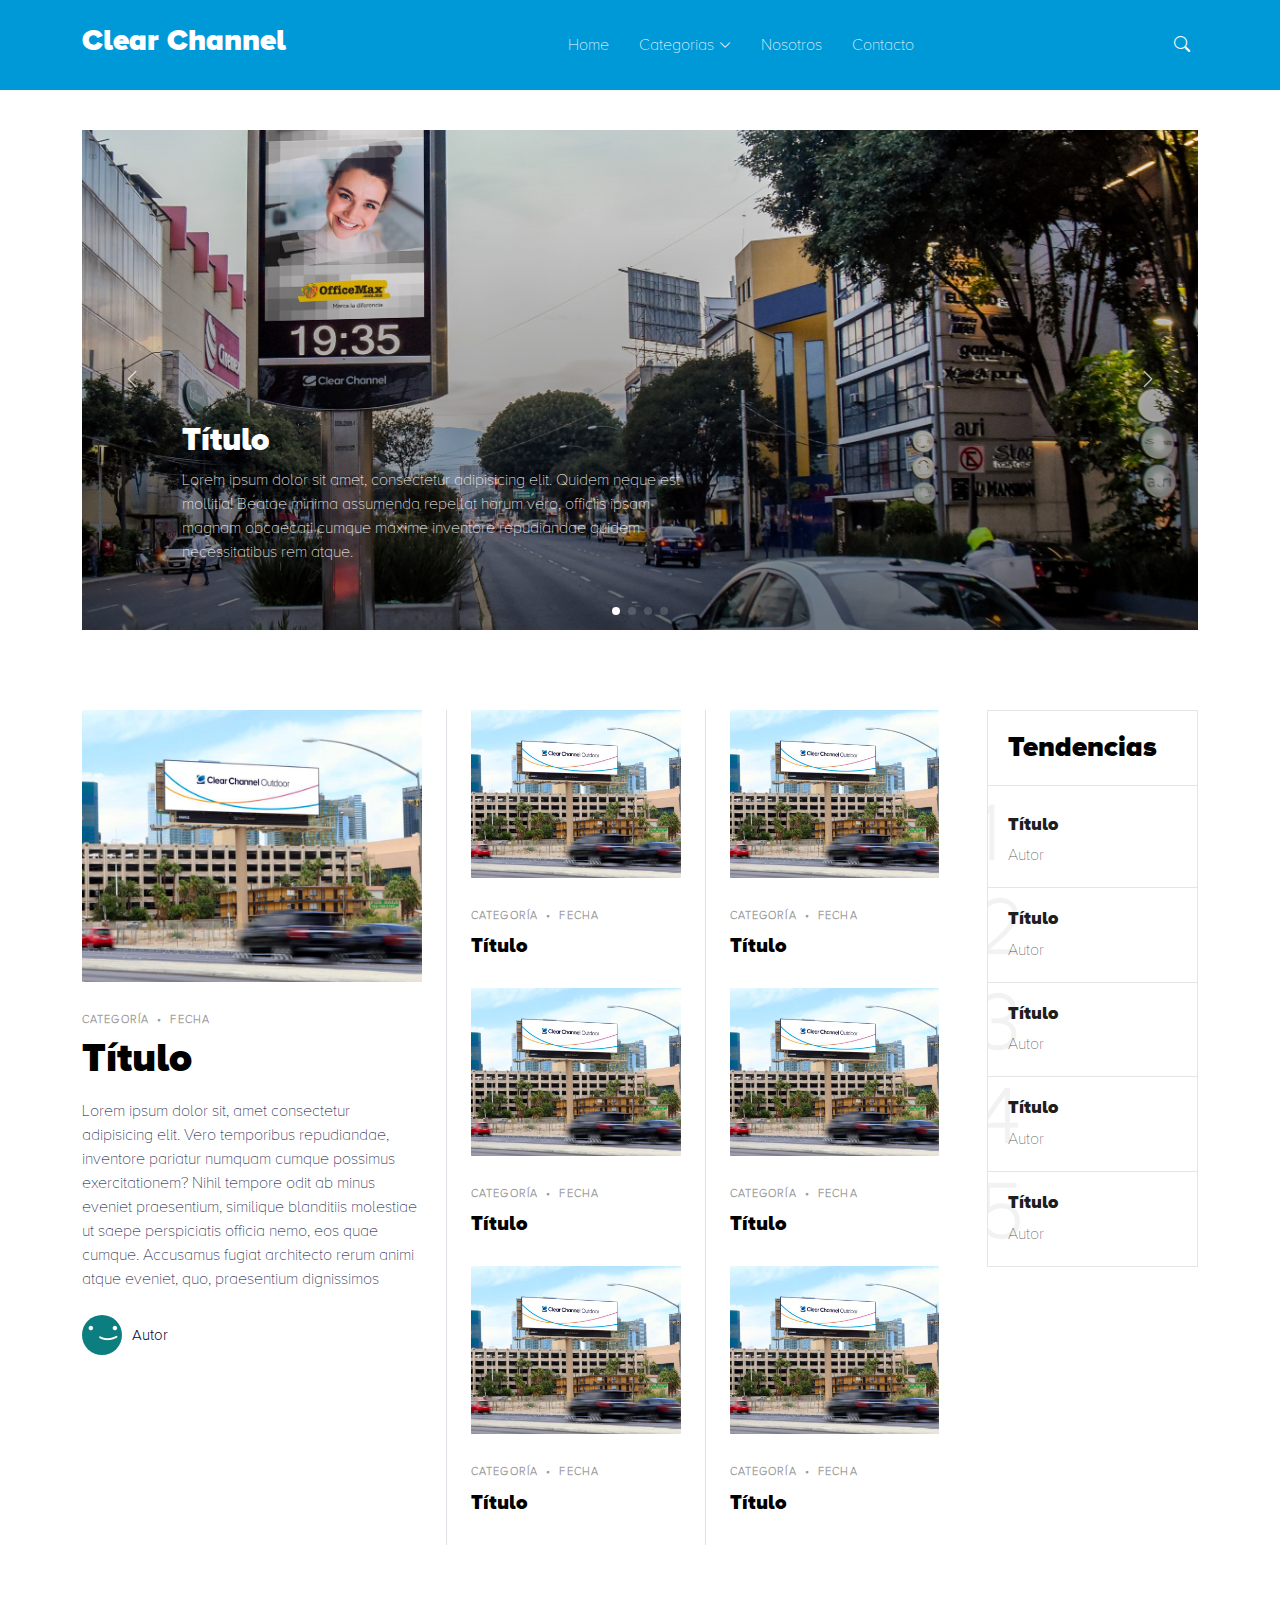
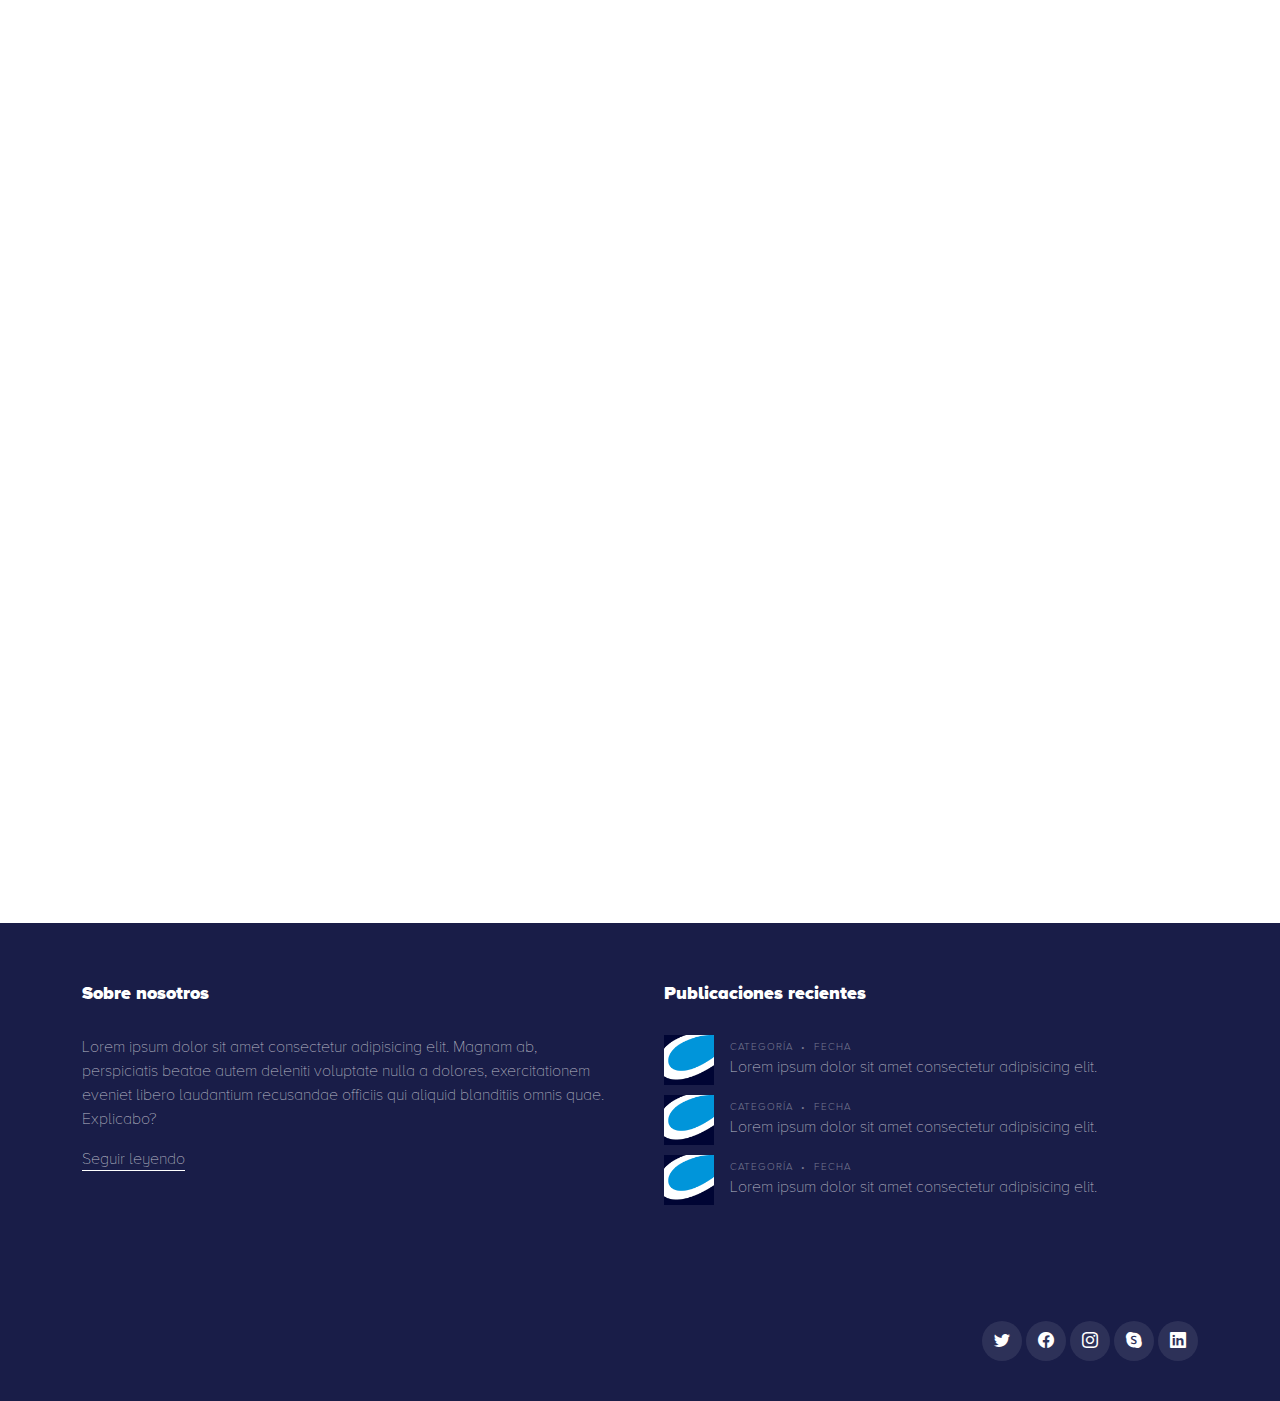
<file: index.html>
<!DOCTYPE html>
<html lang="en">

<head>
  <meta charset="utf-8">
  <meta content="width=device-width, initial-scale=1.0" name="viewport">
  <title>Blog Template</title>
  <meta content="" name="description">
  <meta content="" name="keywords">

  <!-- Google Fonts -->
  <link rel="preconnect" href="https://fonts.googleapis.com">
  <link rel="preconnect" href="https://fonts.gstatic.com" crossorigin>
  <link href="https://fonts.googleapis.com/css2?family=EB+Garamond:wght@400;500&family=Inter:wght@400;500&family=Playfair+Display:ital,wght@0,400;0,700;1,400;1,700&display=swap" rel="stylesheet">

  <!-- Vendor CSS Files -->
  <link href="assets/vendor/bootstrap/css/bootstrap.min.css" rel="stylesheet">
  <link href="assets/vendor/bootstrap-icons/bootstrap-icons.css" rel="stylesheet">
  <link href="assets/vendor/swiper/swiper-bundle.min.css" rel="stylesheet">
  <link href="assets/vendor/glightbox/css/glightbox.min.css" rel="stylesheet">
  <link href="assets/vendor/aos/aos.css" rel="stylesheet">

  <!-- Template Main CSS Files -->
  <link href="assets/css/variables.css" rel="stylesheet">
  <link href="assets/css/main.css" rel="stylesheet">
</head>

<body>
  <!-- ======= Header ======= -->
  <header id="header" class="header d-flex align-items-center fixed-top">
    <div class="container-fluid container-xl d-flex align-items-center justify-content-between">
      <a href="index.html" class="logo d-flex align-items-center">
        <!-- <img src="assets/img/logo.png" alt=""> -->
        <h1>Clear Channel</h1>
      </a>

      <nav id="navbar" class="navbar">
        <ul>
          <li><a href="index.html">Home</a></li>
          <li class="dropdown"><a href="categoria.html"><span>Categorias</span> <i class="bi bi-chevron-down dropdown-indicator"></i></a>
            <ul>
              <li><a href="busqueda.html">Todas las categorías</a></li>
              <li><a href="#">Negocios</a></li>
              <li><a href="#">Cultura</a></li>
              <li><a href="#">Deportes</a></li>
              <li><a href="#">Comida</a></li>
              <li><a href="#">Celebridades</a></li>
              <li><a href="#">Viajes</a></li>
            </ul>
          </li>
          <li><a href="nosotros.html">Nosotros</a></li>
          <li><a href="contacto.html">Contacto</a></li>
        </ul>
      </nav>

      <div class="position-relative">
        <a href="#" class="mx-2 js-search-open"><span class="bi-search iconos"></span></a>
        <i class="bi bi-list mobile-nav-toggle"></i>

        <div class="search-form-wrap js-search-form-wrap">
          <form action="busqueda.html" class="search-form">
            <span class="icon bi-search iconos"></span>
            <input type="text" placeholder="Search" class="form-control">
            <button class="btn js-search-close"><span class="bi-x"></span></button>
          </form>
        </div>
      </div>
    </div>
  </header>
  <!-- End Header -->

  <main id="main">
    <!-- ======= Hero Slider Section ======= -->
    <section id="hero-slider" class="hero-slider">
      <div class="container-md" data-aos="fade-in">
        <div class="row">
          <div class="col-12">
            <div class="swiper sliderFeaturedPosts">
              <div class="swiper-wrapper">
                <div class="swiper-slide">
                  <a href="post.html" class="img-bg d-flex align-items-end" style="background-image: url('assets/img/post-landscape-1.jpg');">
                    <div class="img-bg-inner">
                      <h2>Título</h2>
                      <p>Lorem ipsum dolor sit amet, consectetur adipisicing elit. Quidem neque est mollitia! Beatae minima assumenda repellat harum vero, officiis ipsam magnam obcaecati cumque maxime inventore repudiandae quidem necessitatibus rem atque.</p>
                    </div>
                  </a>
                </div>
                <div class="swiper-slide">
                  <a href="post.html" class="img-bg d-flex align-items-end" style="background-image: url('assets/img/post-landscape-2.jpg');">
                    <div class="img-bg-inner">
                      <h2>Título</h2>
                      <p>Lorem ipsum dolor sit amet, consectetur adipisicing elit. Quidem neque est mollitia! Beatae minima assumenda repellat harum vero, officiis ipsam magnam obcaecati cumque maxime inventore repudiandae quidem necessitatibus rem atque.</p>
                    </div>
                  </a>
                </div>
                <div class="swiper-slide">
                  <a href="post.html" class="img-bg d-flex align-items-end" style="background-image: url('assets/img/post-landscape-3.jpg');">
                    <div class="img-bg-inner">
                      <h2>Título</h2>
                      <p>Lorem ipsum dolor sit amet, consectetur adipisicing elit. Quidem neque est mollitia! Beatae minima assumenda repellat harum vero, officiis ipsam magnam obcaecati cumque maxime inventore repudiandae quidem necessitatibus rem atque.</p>
                    </div>
                  </a>
                </div>
                <div class="swiper-slide">
                  <a href="post.html" class="img-bg d-flex align-items-end" style="background-image: url('assets/img/post-landscape-4.jpg');">
                    <div class="img-bg-inner">
                      <h2>Título</h2>
                      <p>Lorem ipsum dolor sit amet, consectetur adipisicing elit. Quidem neque est mollitia! Beatae minima assumenda repellat harum vero, officiis ipsam magnam obcaecati cumque maxime inventore repudiandae quidem necessitatibus rem atque.</p>
                    </div>
                  </a>
                </div>
              </div>
              <div class="custom-swiper-button-next">
                <span class="bi-chevron-right"></span>
              </div>
              <div class="custom-swiper-button-prev">
                <span class="bi-chevron-left"></span>
              </div>
              <div class="swiper-pagination"></div>
            </div>
          </div>
        </div>
      </div>
    </section>
    <!-- End Hero Slider Section -->

    <!-- ======= Post Grid Section ======= -->
    <section id="posts" class="posts">
      <div class="container" data-aos="fade-up">
        <div class="row g-5">
          <div class="col-lg-4">
            <div class="post-entry-1 lg">
              <a href="post.html"><img src="assets/img/post-landscape-5.jpg" alt="" class="img-fluid"></a>
              <div class="post-meta"><span class="date">Categoría</span> <span class="mx-1">&bullet;</span> <span>Fecha</span></div>
              <h2><a href="post.html">Título</a></h2>
              <p class="mb-4 d-block">Lorem ipsum dolor sit, amet consectetur adipisicing elit. Vero temporibus repudiandae, inventore pariatur numquam cumque possimus exercitationem? Nihil tempore odit ab minus eveniet praesentium, similique blanditiis molestiae ut saepe perspiciatis officia nemo, eos quae cumque. Accusamus fugiat architecto rerum animi atque eveniet, quo, praesentium dignissimos</p>

              <div class="d-flex align-items-center author">
                <div class="photo"><img src="assets/img/avatar.png" alt="" class="img-fluid"></div>
                <div class="name">
                  <h3 class="m-0 p-0">Autor</h3>
                </div>
              </div>
            </div>
          </div>

          <div class="col-lg-8">
            <div class="row g-5">
              <div class="col-lg-4 border-start custom-border">
                <div class="post-entry-1">
                  <a href="post.html"><img src="assets/img/post-landscape-5.jpg" alt="" class="img-fluid"></a>
                  <div class="post-meta"><span class="date">Categoría</span> <span class="mx-1">&bullet;</span> <span>Fecha</span></div>
                  <h2><a href="post.html">Título</a></h2>
                </div>
                <div class="post-entry-1">
                  <a href="post.html"><img src="assets/img/post-landscape-5.jpg" alt="" class="img-fluid"></a>
                  <div class="post-meta"><span class="date">Categoría</span> <span class="mx-1">&bullet;</span> <span>Fecha</span></div>
                  <h2><a href="post.html">Título</a></h2>
                </div>
                <div class="post-entry-1">
                  <a href="post.html"><img src="assets/img/post-landscape-5.jpg" alt="" class="img-fluid"></a>
                  <div class="post-meta"><span class="date">Categoría</span> <span class="mx-1">&bullet;</span> <span>Fecha</span></div>
                  <h2><a href="post.html">Título</a></h2>
                </div>
              </div>
              <div class="col-lg-4 border-start custom-border">
                <div class="post-entry-1">
                  <a href="post.html"><img src="assets/img/post-landscape-5.jpg" alt="" class="img-fluid"></a>
                  <div class="post-meta"><span class="date">Categoría</span> <span class="mx-1">&bullet;</span> <span>Fecha</span></div>
                  <h2><a href="post.html">Título</a></h2>
                </div>
                <div class="post-entry-1">
                  <a href="post.html"><img src="assets/img/post-landscape-5.jpg" alt="" class="img-fluid"></a>
                  <div class="post-meta"><span class="date">Categoría</span> <span class="mx-1">&bullet;</span> <span>Fecha</span></div>
                  <h2><a href="post.html">Título</a></h2>
                </div>
                <div class="post-entry-1">
                  <a href="post.html"><img src="assets/img/post-landscape-5.jpg" alt="" class="img-fluid"></a>
                  <div class="post-meta"><span class="date">Categoría</span> <span class="mx-1">&bullet;</span> <span>Fecha</span></div>
                  <h2><a href="post.html">Título</a></h2>
                </div>
              </div>

              <!-- Trending Section -->
              <div class="col-lg-4">
                <div class="trending">
                  <h3>Tendencias</h3>
                  <ul class="trending-post">
                    <li>
                      <a href="post.html">
                        <span class="number">1</span>
                        <h3>Título</h3>
                        <span class="author">Autor</span>
                      </a>
                    </li>
                    <li>
                      <a href="post.html">
                        <span class="number">2</span>
                        <h3>Título</h3>
                        <span class="author">Autor</span>
                      </a>
                    </li>
                    <li>
                      <a href="post.html">
                        <span class="number">3</span>
                        <h3>Título</h3>
                        <span class="author">Autor</span>
                      </a>
                    </li>
                    <li>
                      <a href="post.html">
                        <span class="number">4</span>
                        <h3>Título</h3>
                        <span class="author">Autor</span>
                      </a>
                    </li>
                    <li>
                      <a href="post.html">
                        <span class="number">5</span>
                        <h3>Título</h3>
                        <span class="author">Autor</span>
                      </a>
                    </li>
                  </ul>
                </div>
              </div>
              <!-- End Trending Section -->
            </div>
          </div>
        </div>
        <br>
        <!-- End .row -->
      </div>
    </section>
    <section id="posts" class="posts">
      <div class="container" data-aos="fade-up">
        <div class="row g-5">
          <div class="col-lg-8">
            <div class="row g-5">
              <div class="col-lg-4 border-start custom-border">
                <div class="post-entry-1">
                  <a href="post.html"><img src="assets/img/post-landscape-5.jpg" alt="" class="img-fluid"></a>
                  <div class="post-meta"><span class="date">Categoría</span> <span class="mx-1">&bullet;</span> <span>Fecha</span></div>
                  <h2><a href="post.html">Título</a></h2>
                </div>
                <div class="post-entry-1">
                  <a href="post.html"><img src="assets/img/post-landscape-5.jpg" alt="" class="img-fluid"></a>
                  <div class="post-meta"><span class="date">Categoría</span> <span class="mx-1">&bullet;</span> <span>Fecha</span></div>
                  <h2><a href="post.html">Título</a></h2>
                </div>
                <div class="post-entry-1">
                  <a href="post.html"><img src="assets/img/post-landscape-5.jpg" alt="" class="img-fluid"></a>
                  <div class="post-meta"><span class="date">Categoría</span> <span class="mx-1">&bullet;</span> <span>Fecha</span></div>
                  <h2><a href="post.html">Título</a></h2>
                </div>
              </div>
              <div class="col-lg-4 border-start custom-border">
                <div class="post-entry-1">
                  <a href="post.html"><img src="assets/img/post-landscape-5.jpg" alt="" class="img-fluid"></a>
                  <div class="post-meta"><span class="date">Categoría</span> <span class="mx-1">&bullet;</span> <span>Fecha</span></div>
                  <h2><a href="post.html">Título</a></h2>
                </div>
                <div class="post-entry-1">
                  <a href="post.html"><img src="assets/img/post-landscape-5.jpg" alt="" class="img-fluid"></a>
                  <div class="post-meta"><span class="date">Categoría</span> <span class="mx-1">&bullet;</span> <span>Fecha</span></div>
                  <h2><a href="post.html">Título</a></h2>
                </div>
                <div class="post-entry-1">
                  <a href="post.html"><img src="assets/img/post-landscape-5.jpg" alt="" class="img-fluid"></a>
                  <div class="post-meta"><span class="date">Categoría</span> <span class="mx-1">&bullet;</span> <span>Fecha</span></div>
                  <h2><a href="post.html">Título</a></h2>
                </div>
              </div>
              <div class="col-lg-4 border-start custom-border">
                <div class="post-entry-1">
                  <a href="post.html"><img src="assets/img/post-landscape-5.jpg" alt="" class="img-fluid"></a>
                  <div class="post-meta"><span class="date">Categoría</span> <span class="mx-1">&bullet;</span> <span>Fecha</span></div>
                  <h2><a href="post.html">Título</a></h2>
                </div>
                <div class="post-entry-1">
                  <a href="post.html"><img src="assets/img/post-landscape-5.jpg" alt="" class="img-fluid"></a>
                  <div class="post-meta"><span class="date">Categoría</span> <span class="mx-1">&bullet;</span> <span>Fecha</span></div>
                  <h2><a href="post.html">Título</a></h2>
                </div>
                <div class="post-entry-1">
                  <a href="post.html"><img src="assets/img/post-landscape-5.jpg" alt="" class="img-fluid"></a>
                  <div class="post-meta"><span class="date">Categoría</span> <span class="mx-1">&bullet;</span> <span>Fecha</span></div>
                  <h2><a href="post.html">Título</a></h2>
                </div>
              </div>
            </div>
          </div>

          <div class="col-lg-4">
            <div class="post-entry-1 lg">
              <a href="post.html"><img src="assets/img/post-landscape-5.jpg" alt="" class="img-fluid"></a>
              <div class="post-meta"><span class="date">Categoría</span> <span class="mx-1">&bullet;</span> <span>Fecha</span></div>
              <h2><a href="post.html">Título</a></h2>
              <p class="mb-4 d-block">Lorem ipsum dolor sit, amet consectetur adipisicing elit. Vero temporibus repudiandae, inventore pariatur numquam cumque possimus exercitationem? Nihil tempore odit ab minus eveniet praesentium, similique blanditiis molestiae ut saepe perspiciatis officia nemo, eos quae cumque. Accusamus fugiat architecto rerum animi atque eveniet, quo, praesentium dignissimos</p>

              <div class="d-flex align-items-center author">
                <div class="photo"><img src="assets/img/avatar.png" alt="" class="img-fluid"></div>
                <div class="name">
                  <h3 class="m-0 p-0">Autor</h3>
                </div>
              </div>
            </div>
          </div>
        </div>
        <!-- End .row -->
      </div>
    </section>
    <!-- End Post Grid Section -->
  </main>
  <!-- End #main -->

  <!-- ======= Footer ======= -->
  <footer id="footer" class="footer">
    <div class="footer-content">
      <div class="container">
        <div class="row g-5">
          <div class="col-lg-6">
            <h3 class="footer-heading">Sobre nosotros</h3>
            <p>Lorem ipsum dolor sit amet consectetur adipisicing elit. Magnam ab, perspiciatis beatae autem deleniti voluptate nulla a dolores, exercitationem eveniet libero laudantium recusandae officiis qui aliquid blanditiis omnis quae. Explicabo?</p>
            <p><a href="nosotros.html" class="footer-link-more">Seguir leyendo</a></p>
          </div>
          
          <div class="col-lg-6">
            <h3 class="footer-heading">Publicaciones recientes</h3>
            <ul class="footer-links footer-blog-entry list-unstyled">
              <li>
                <a href="post.html" class="d-flex align-items-center">
                  <img src="assets/img/logo.png" alt="" class="img-fluid me-3">
                  <div>
                    <div class="post-meta d-block"><span class="date">Categoría</span> <span class="mx-1">&bullet;</span> <span>Fecha</span></div>
                    <span>Lorem ipsum dolor sit amet consectetur adipisicing elit.</span>
                  </div>
                </a>
              </li>
              <li>
                <a href="post.html" class="d-flex align-items-center">
                  <img src="assets/img/logo.png" alt="" class="img-fluid me-3">
                  <div>
                    <div class="post-meta d-block"><span class="date">Categoría</span> <span class="mx-1">&bullet;</span> <span>Fecha</span></div>
                    <span>Lorem ipsum dolor sit amet consectetur adipisicing elit.</span>
                  </div>
                </a>
              </li>
              <li>
                <a href="post.html" class="d-flex align-items-center">
                  <img src="assets/img/logo.png" alt="" class="img-fluid me-3">
                  <div>
                    <div class="post-meta d-block"><span class="date">Categoría</span> <span class="mx-1">&bullet;</span> <span>Fecha</span></div>
                    <span>Lorem ipsum dolor sit amet consectetur adipisicing elit.</span>
                  </div>
                </a>
              </li>
            </ul>
          </div>
        </div>
      </div>
    </div>

    <div class="footer-legal">
      <div class="container">
          <div class="col-md-12">
            <div class="social-links mb-3 mb-lg-0 text-center text-md-end">
              <a href="#" class="twitter"><i class="bi bi-twitter"></i></a>
              <a href="#" class="facebook"><i class="bi bi-facebook"></i></a>
              <a href="#" class="instagram"><i class="bi bi-instagram"></i></a>
              <a href="#" class="google-plus"><i class="bi bi-skype"></i></a>
              <a href="#" class="linkedin"><i class="bi bi-linkedin"></i></a>
            </div>
          </div>
        </div>
      </div>
  </footer>

  <a href="#" class="scroll-top d-flex align-items-center justify-content-center"><i class="bi bi-arrow-up-short"></i></a>

  <!-- Vendor JS Files -->
  <script src="assets/vendor/bootstrap/js/bootstrap.bundle.min.js"></script>
  <script src="assets/vendor/swiper/swiper-bundle.min.js"></script>
  <script src="assets/vendor/glightbox/js/glightbox.min.js"></script>
  <script src="assets/vendor/aos/aos.js"></script>
  <script src="assets/vendor/php-email-form/validate.js"></script>

  <!-- Template Main JS File -->
  <script src="assets/js/main.js"></script>

</body>

</html>
</file>
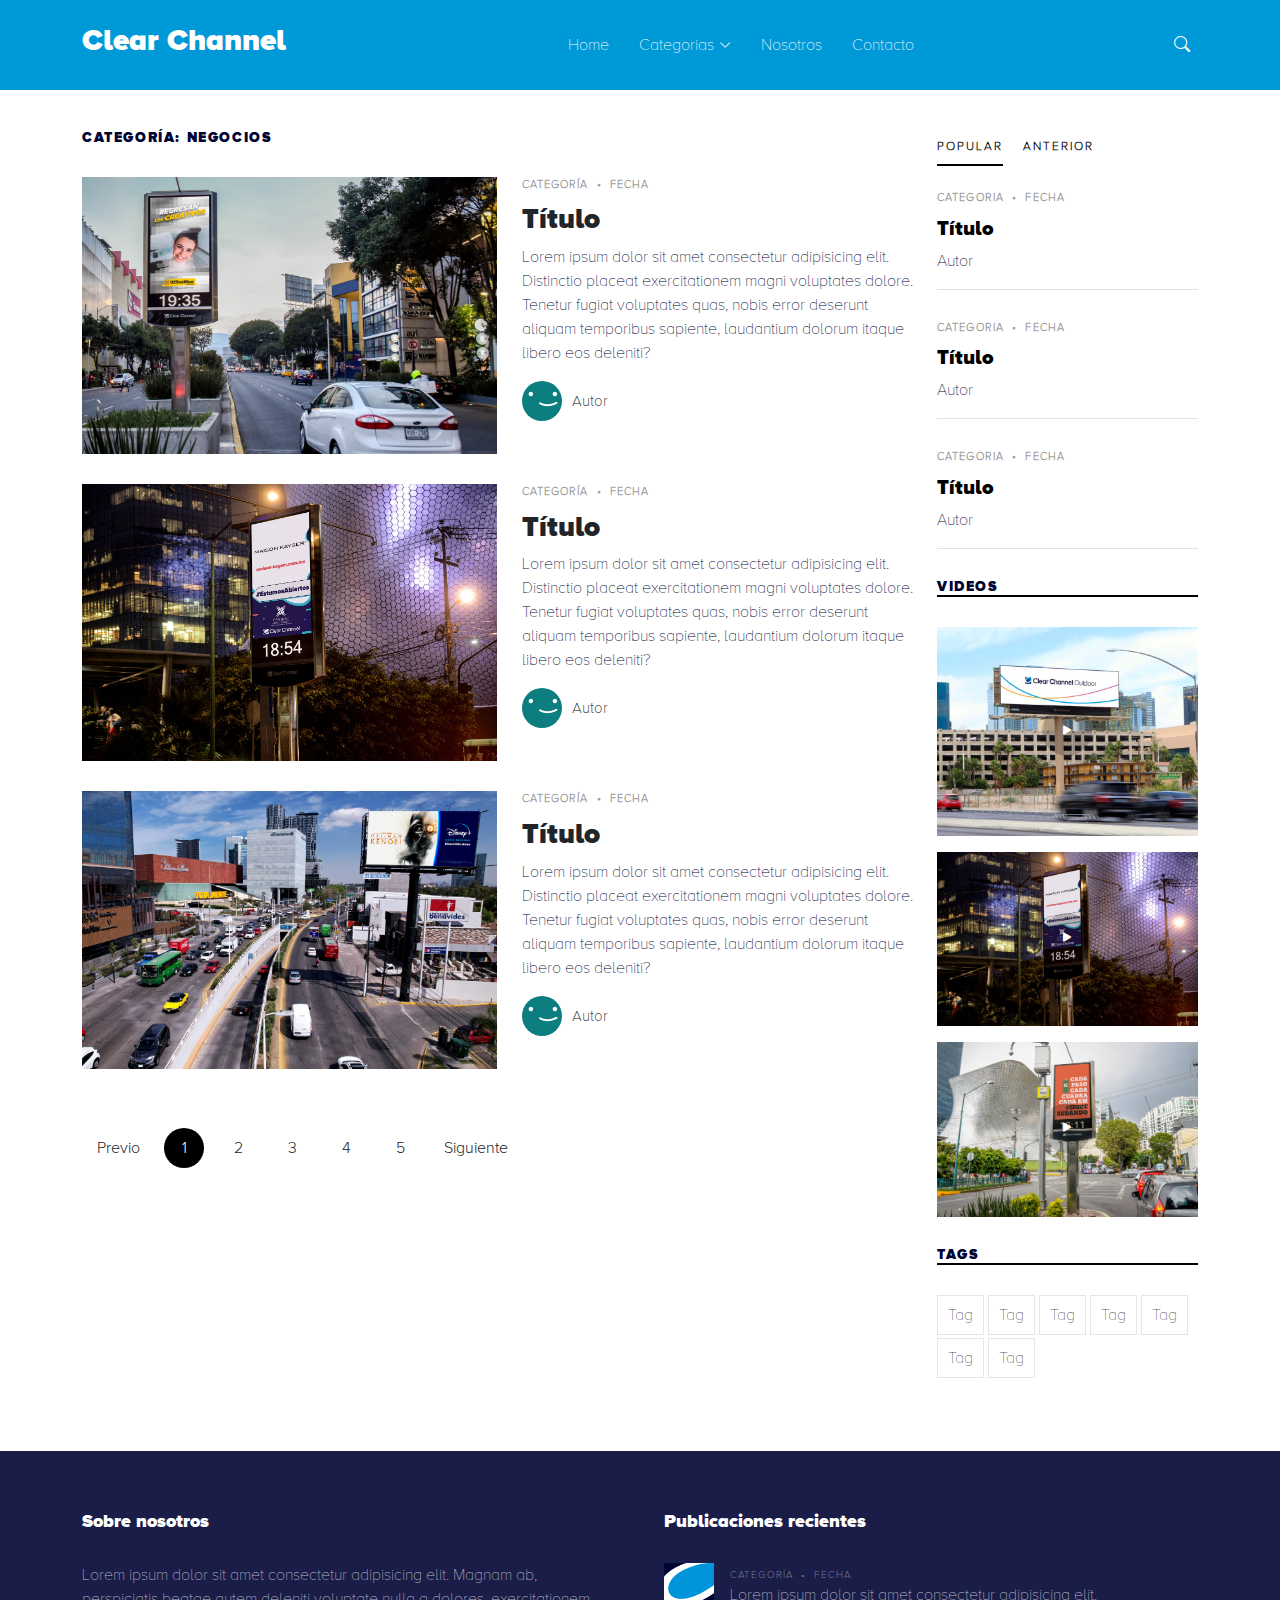
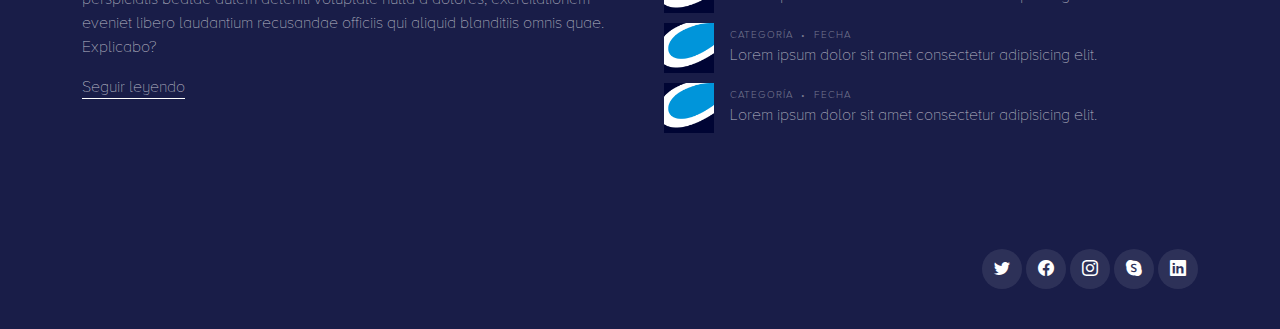
<file: categoria.html>
<!DOCTYPE html>
<html lang="en">

<head>
  <meta charset="utf-8">
  <meta content="width=device-width, initial-scale=1.0" name="viewport">
  <title>Blog Template</title>
  <meta content="" name="description">
  <meta content="" name="keywords">

  <!-- Google Fonts -->
  <link rel="preconnect" href="https://fonts.googleapis.com">
  <link rel="preconnect" href="https://fonts.gstatic.com" crossorigin>
  <link href="https://fonts.googleapis.com/css2?family=EB+Garamond:wght@400;500&family=Inter:wght@400;500&family=Playfair+Display:ital,wght@0,400;0,700;1,400;1,700&display=swap" rel="stylesheet">

  <!-- Vendor CSS Files -->
  <link href="assets/vendor/bootstrap/css/bootstrap.min.css" rel="stylesheet">
  <link href="assets/vendor/bootstrap-icons/bootstrap-icons.css" rel="stylesheet">
  <link href="assets/vendor/swiper/swiper-bundle.min.css" rel="stylesheet">
  <link href="assets/vendor/glightbox/css/glightbox.min.css" rel="stylesheet">
  <link href="assets/vendor/aos/aos.css" rel="stylesheet">

  <!-- Template Main CSS Files -->
  <link href="assets/css/variables.css" rel="stylesheet">
  <link href="assets/css/main.css" rel="stylesheet">
</head>

<body>
  <!-- ======= Header ======= -->
  <header id="header" class="header d-flex align-items-center fixed-top">
    <div class="container-fluid container-xl d-flex align-items-center justify-content-between">
      <a href="index.html" class="logo d-flex align-items-center">
        <!-- <img src="assets/img/logo.png" alt=""> -->
        <h1>Clear Channel</h1>
      </a>

      <nav id="navbar" class="navbar">
        <ul>
          <li><a href="index.html">Home</a></li>
          <li class="dropdown"><a href="categoria.html"><span>Categorias</span> <i class="bi bi-chevron-down dropdown-indicator"></i></a>
            <ul>
              <li><a href="busqueda.html">Todas las categorías</a></li>
              <li><a href="#">Negocios</a></li>
              <li><a href="#">Cultura</a></li>
              <li><a href="#">Deportes</a></li>
              <li><a href="#">Comida</a></li>
              <li><a href="#">Celebridades</a></li>
              <li><a href="#">Viajes</a></li>
            </ul>
          </li>
          <li><a href="nosotros.html">Nosotros</a></li>
          <li><a href="contacto.html">Contacto</a></li>
        </ul>
      </nav>

      <div class="position-relative">
        <a href="#" class="mx-2 js-search-open"><span class="bi-search iconos"></span></a>
        <i class="bi bi-list mobile-nav-toggle"></i>

        <div class="search-form-wrap js-search-form-wrap">
          <form action="busqueda.html" class="search-form">
            <span class="icon bi-search iconos"></span>
            <input type="text" placeholder="Search" class="form-control">
            <button class="btn js-search-close"><span class="bi-x"></span></button>
          </form>
        </div>
      </div>
    </div>
  </header>
  <!-- End Header -->

  <main id="main">
    <section>
      <div class="container">
        <div class="row">

          <div class="col-md-9" data-aos="fade-up">
            <h3 class="category-title">Categoría: Negocios</h3>

            <div class="d-md-flex post-entry-2 half">
              <a href="post.html" class="me-4 thumbnail">
                <img src="assets/img/post-landscape-1.jpg" alt="" class="img-fluid">
              </a>
              <div>
                <div class="post-meta"><span class="date">Categoría</span> <span class="mx-1">&bullet;</span> <span>Fecha</span></div>
                <h3><a href="post.html">Título</a></h3>
                <p>Lorem ipsum dolor sit amet consectetur adipisicing elit. Distinctio placeat exercitationem magni voluptates dolore. Tenetur fugiat voluptates quas, nobis error deserunt aliquam temporibus sapiente, laudantium dolorum itaque libero eos deleniti?</p>
                <div class="d-flex align-items-center author">
                  <div class="photo"><img src="assets/img/avatar.png" alt="" class="img-fluid"></div>
                  <div class="name">
                    <h3 class="m-0 p-0">Autor</h3>
                  </div>
                </div>
              </div>
            </div>

            <div class="d-md-flex post-entry-2 half">
              <a href="post.html" class="me-4 thumbnail">
                <img src="assets/img/post-landscape-2.jpg" alt="" class="img-fluid">
              </a>
              <div>
                <div class="post-meta"><span class="date">Categoría</span> <span class="mx-1">&bullet;</span> <span>Fecha</span></div>
                <h3><a href="post.html">Título</a></h3>
                <p>Lorem ipsum dolor sit amet consectetur adipisicing elit. Distinctio placeat exercitationem magni voluptates dolore. Tenetur fugiat voluptates quas, nobis error deserunt aliquam temporibus sapiente, laudantium dolorum itaque libero eos deleniti?</p>
                <div class="d-flex align-items-center author">
                  <div class="photo"><img src="assets/img/avatar.png" alt="" class="img-fluid"></div>
                  <div class="name">
                    <h3 class="m-0 p-0">Autor</h3>
                  </div>
                </div>
              </div>
            </div>

            <div class="d-md-flex post-entry-2 half">
              <a href="post.html" class="me-4 thumbnail">
                <img src="assets/img/post-landscape-3.jpg" alt="" class="img-fluid">
              </a>
              <div>
                <div class="post-meta"><span class="date">Categoría</span> <span class="mx-1">&bullet;</span> <span>Fecha</span></div>
                <h3><a href="post.html">Título</a></h3>
                <p>Lorem ipsum dolor sit amet consectetur adipisicing elit. Distinctio placeat exercitationem magni voluptates dolore. Tenetur fugiat voluptates quas, nobis error deserunt aliquam temporibus sapiente, laudantium dolorum itaque libero eos deleniti?</p>
                <div class="d-flex align-items-center author">
                  <div class="photo"><img src="assets/img/avatar.png" alt="" class="img-fluid"></div>
                  <div class="name">
                    <h3 class="m-0 p-0">Autor</h3>
                  </div>
                </div>
              </div>
            </div>

            <div class="text-start py-4">
              <div class="custom-pagination">
                <a href="#" class="prev"> Previo </a>
                <a href="#" class="active">1</a>
                <a href="#">2</a>
                <a href="#">3</a>
                <a href="#">4</a>
                <a href="#">5</a>
                <a href="#" class="next"> Siguiente</a>
              </div>
            </div>
          </div>

          <div class="col-md-3">
            <!-- ======= Sidebar ======= -->
            <div class="aside-block">
              <ul class="nav nav-pills custom-tab-nav mb-4" id="pills-tab" role="tablist">
                <li class="nav-item" role="presentation">
                  <button class="nav-link active" id="pills-popular-tab" data-bs-toggle="pill" data-bs-target="#pills-popular" type="button" role="tab" aria-controls="pills-popular" aria-selected="true">Popular</button>
                </li>
                <li class="nav-item" role="presentation">
                  <button class="nav-link" id="pills-latest-tab" data-bs-toggle="pill" data-bs-target="#pills-latest" type="button" role="tab" aria-controls="pills-latest" aria-selected="false">Anterior</button>
                </li>
              </ul>

              <div class="tab-content" id="pills-tabContent">

                <!-- Popular -->
                <div class="tab-pane fade show active" id="pills-popular" role="tabpanel" aria-labelledby="pills-popular-tab">
                  <div class="post-entry-1 border-bottom">
                    <div class="post-meta"><span class="date">Categoria</span> <span class="mx-1">&bullet;</span> <span>Fecha</span></div>
                    <h2 class="mb-2"><a href="#">Título</a></h2>
                    <span class="author mb-3 d-block">Autor</span>
                  </div>
                  <div class="post-entry-1 border-bottom">
                    <div class="post-meta"><span class="date">Categoria</span> <span class="mx-1">&bullet;</span> <span>Fecha</span></div>
                    <h2 class="mb-2"><a href="#">Título</a></h2>
                    <span class="author mb-3 d-block">Autor</span>
                  </div>
                  <div class="post-entry-1 border-bottom">
                    <div class="post-meta"><span class="date">Categoria</span> <span class="mx-1">&bullet;</span> <span>Fecha</span></div>
                    <h2 class="mb-2"><a href="#">Título</a></h2>
                    <span class="author mb-3 d-block">Autor</span>
                  </div>
                </div>
                <!-- End Popular -->

                <!-- Latest -->
                <div class="tab-pane fade" id="pills-latest" role="tabpanel" aria-labelledby="pills-latest-tab">
                  <div class="post-entry-1 border-bottom">
                    <div class="post-meta"><span class="date">Categoria</span> <span class="mx-1">&bullet;</span> <span>Fecha</span></div>
                    <h2 class="mb-2"><a href="#">Título</a></h2>
                    <span class="author mb-3 d-block">Autor</span>
                  </div>
                  <div class="post-entry-1 border-bottom">
                    <div class="post-meta"><span class="date">Categoria</span> <span class="mx-1">&bullet;</span> <span>Fecha</span></div>
                    <h2 class="mb-2"><a href="#">Título</a></h2>
                    <span class="author mb-3 d-block">Autor</span>
                  </div>
                  <div class="post-entry-1 border-bottom">
                    <div class="post-meta"><span class="date">Categoria</span> <span class="mx-1">&bullet;</span> <span>Fecha</span></div>
                    <h2 class="mb-2"><a href="#">Título</a></h2>
                    <span class="author mb-3 d-block">Autor</span>
                  </div>
                </div>
                <!-- End Latest -->

              </div>
            </div>

            <!-- Video -->
            <div class="aside-block">
              <h3 class="aside-title">Videos</h3>
              <div class="video-post mb-3">
                <a href="https://www.youtube.com/watch?v=_klepaS6OeA" class="glightbox link-video">
                  <span class="bi-play-fill"></span>
                  <img src="assets/img/post-landscape-5.jpg" alt="" class="img-fluid">
                </a>
              </div>
              <div class="video-post mb-3">
                <a href="https://www.youtube.com/watch?v=_klepaS6OeA" class="glightbox link-video">
                  <span class="bi-play-fill"></span>
                  <img src="assets/img/post-landscape-2.jpg" alt="" class="img-fluid">
                </a>
              </div>
              <div class="video-post mb-3">
                <a href="https://www.youtube.com/watch?v=_klepaS6OeA" class="glightbox link-video">
                  <span class="bi-play-fill"></span>
                  <img src="assets/img/post-landscape-4.jpg" alt="" class="img-fluid">
                </a>
              </div>
            </div>
            <!-- End Video -->

            <!-- Tags -->
            <div class="aside-block">
              <h3 class="aside-title">Tags</h3>
              <ul class="aside-tags list-unstyled">
                <li><a href="#">Tag</a></li>
                <li><a href="#">Tag</a></li>
                <li><a href="#">Tag</a></li>
                <li><a href="#">Tag</a></li>
                <li><a href="#">Tag</a></li>
                <li><a href="#">Tag</a></li>
                <li><a href="#">Tag</a></li>
              </ul>
            </div>
            <!-- End Tags -->
          </div>
        </div>
      </div>
    </section>
  </main><!-- End #main -->

  <footer id="footer" class="footer">
    <div class="footer-content">
      <div class="container">
        <div class="row g-5">
          <div class="col-lg-6">
            <h3 class="footer-heading">Sobre nosotros</h3>
            <p>Lorem ipsum dolor sit amet consectetur adipisicing elit. Magnam ab, perspiciatis beatae autem deleniti voluptate nulla a dolores, exercitationem eveniet libero laudantium recusandae officiis qui aliquid blanditiis omnis quae. Explicabo?</p>
            <p><a href="nosotros.html" class="footer-link-more">Seguir leyendo</a></p>
          </div>
          
          <div class="col-lg-6">
            <h3 class="footer-heading">Publicaciones recientes</h3>
            <ul class="footer-links footer-blog-entry list-unstyled">
              <li>
                <a href="post.html" class="d-flex align-items-center">
                  <img src="assets/img/logo.png" alt="" class="img-fluid me-3">
                  <div>
                    <div class="post-meta d-block"><span class="date">Categoría</span> <span class="mx-1">&bullet;</span> <span>Fecha</span></div>
                    <span>Lorem ipsum dolor sit amet consectetur adipisicing elit.</span>
                  </div>
                </a>
              </li>
              <li>
                <a href="post.html" class="d-flex align-items-center">
                  <img src="assets/img/logo.png" alt="" class="img-fluid me-3">
                  <div>
                    <div class="post-meta d-block"><span class="date">Categoría</span> <span class="mx-1">&bullet;</span> <span>Fecha</span></div>
                    <span>Lorem ipsum dolor sit amet consectetur adipisicing elit.</span>
                  </div>
                </a>
              </li>
              <li>
                <a href="post.html" class="d-flex align-items-center">
                  <img src="assets/img/logo.png" alt="" class="img-fluid me-3">
                  <div>
                    <div class="post-meta d-block"><span class="date">Categoría</span> <span class="mx-1">&bullet;</span> <span>Fecha</span></div>
                    <span>Lorem ipsum dolor sit amet consectetur adipisicing elit.</span>
                  </div>
                </a>
              </li>
            </ul>
          </div>
        </div>
      </div>
    </div>

    <div class="footer-legal">
      <div class="container">
          <div class="col-md-12">
            <div class="social-links mb-3 mb-lg-0 text-center text-md-end">
              <a href="#" class="twitter"><i class="bi bi-twitter"></i></a>
              <a href="#" class="facebook"><i class="bi bi-facebook"></i></a>
              <a href="#" class="instagram"><i class="bi bi-instagram"></i></a>
              <a href="#" class="google-plus"><i class="bi bi-skype"></i></a>
              <a href="#" class="linkedin"><i class="bi bi-linkedin"></i></a>
            </div>
          </div>
        </div>
      </div>
  </footer>

  <a href="#" class="scroll-top d-flex align-items-center justify-content-center"><i class="bi bi-arrow-up-short"></i></a>

  <!-- Vendor JS Files -->
  <script src="assets/vendor/bootstrap/js/bootstrap.bundle.min.js"></script>
  <script src="assets/vendor/swiper/swiper-bundle.min.js"></script>
  <script src="assets/vendor/glightbox/js/glightbox.min.js"></script>
  <script src="assets/vendor/aos/aos.js"></script>
  <script src="assets/vendor/php-email-form/validate.js"></script>

  <!-- Template Main JS File -->
  <script src="assets/js/main.js"></script>

</body>

</html>
</file>
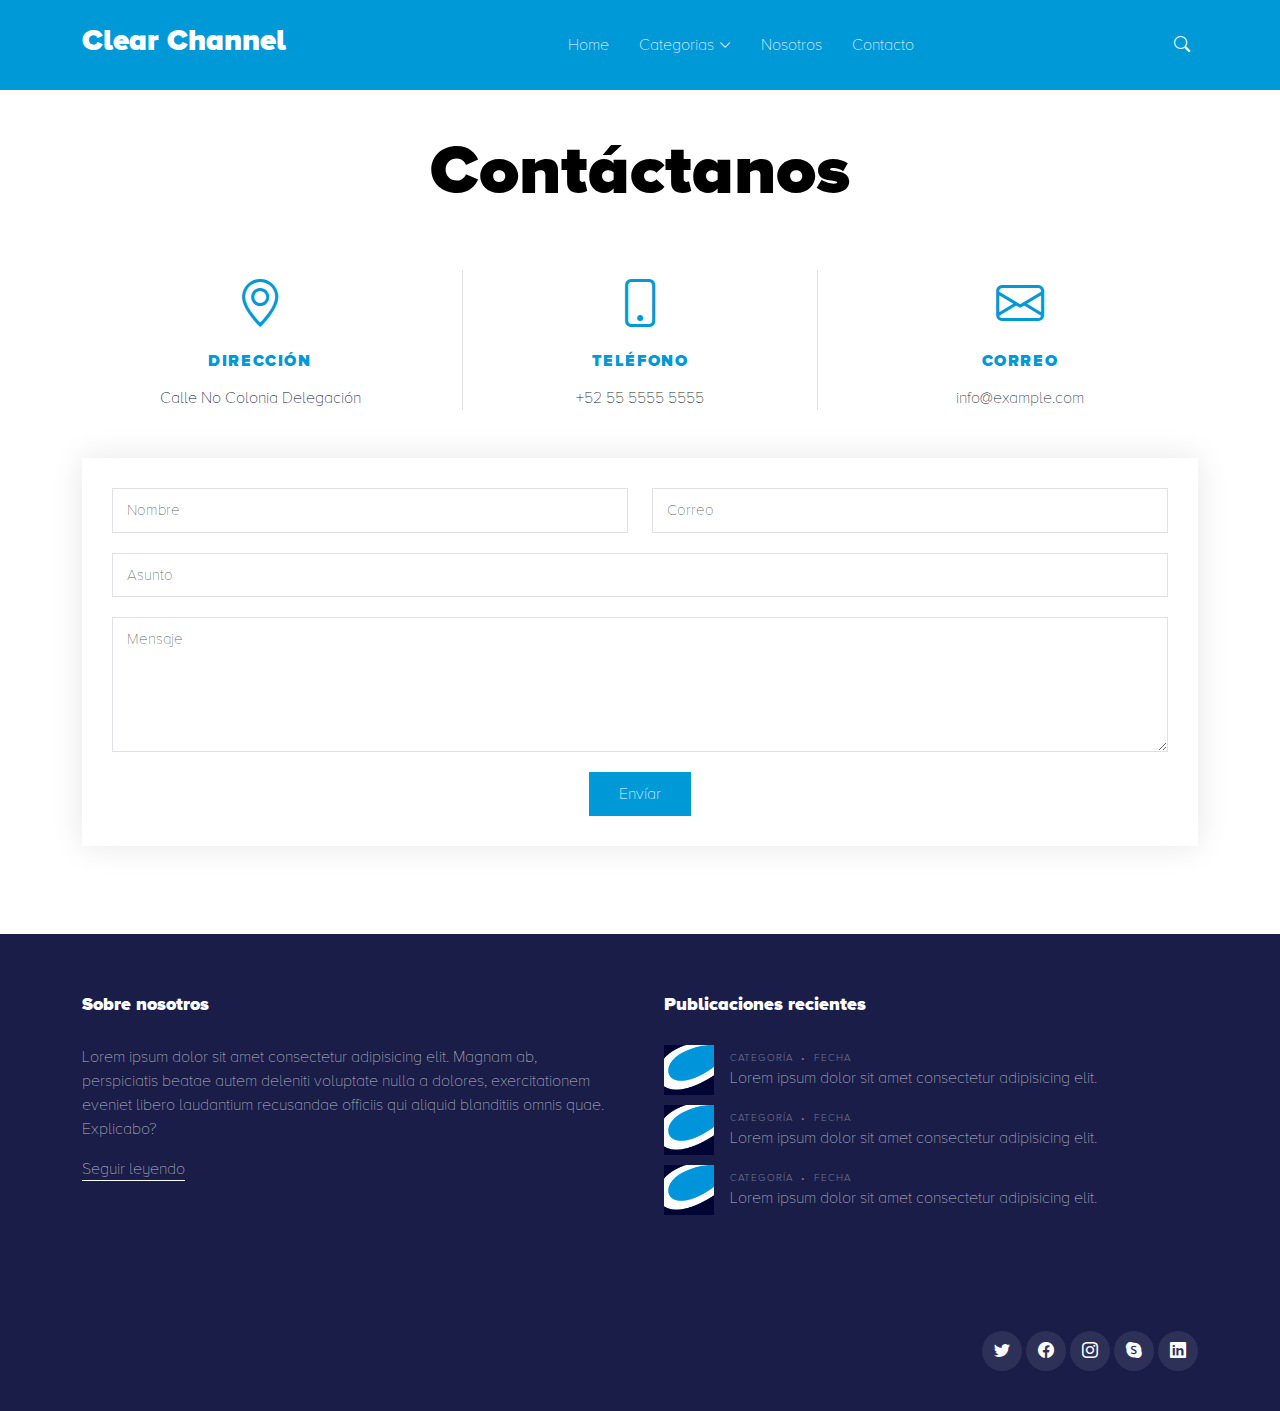
<file: contacto.html>
<!DOCTYPE html>
<html lang="en">

<head>
  <meta charset="utf-8">
  <meta content="width=device-width, initial-scale=1.0" name="viewport">
  <title>Blog Template</title>
  <meta content="" name="description">
  <meta content="" name="keywords">

  <!-- Google Fonts -->
  <link rel="preconnect" href="https://fonts.googleapis.com">
  <link rel="preconnect" href="https://fonts.gstatic.com" crossorigin>
  <link href="https://fonts.googleapis.com/css2?family=EB+Garamond:wght@400;500&family=Inter:wght@400;500&family=Playfair+Display:ital,wght@0,400;0,700;1,400;1,700&display=swap" rel="stylesheet">

  <!-- Vendor CSS Files -->
  <link href="assets/vendor/bootstrap/css/bootstrap.min.css" rel="stylesheet">
  <link href="assets/vendor/bootstrap-icons/bootstrap-icons.css" rel="stylesheet">
  <link href="assets/vendor/swiper/swiper-bundle.min.css" rel="stylesheet">
  <link href="assets/vendor/glightbox/css/glightbox.min.css" rel="stylesheet">
  <link href="assets/vendor/aos/aos.css" rel="stylesheet">

  <!-- Template Main CSS Files -->
  <link href="assets/css/variables.css" rel="stylesheet">
  <link href="assets/css/main.css" rel="stylesheet">
</head>

<body>
  <!-- ======= Header ======= -->
  <header id="header" class="header d-flex align-items-center fixed-top">
    <div class="container-fluid container-xl d-flex align-items-center justify-content-between">
      <a href="index.html" class="logo d-flex align-items-center">
        <!-- <img src="assets/img/logo.png" alt=""> -->
        <h1>Clear Channel</h1>
      </a>

      <nav id="navbar" class="navbar">
        <ul>
          <li><a href="index.html">Home</a></li>
          <li class="dropdown"><a href="categoria.html"><span>Categorias</span> <i class="bi bi-chevron-down dropdown-indicator"></i></a>
            <ul>
              <li><a href="busqueda.html">Todas las categorías</a></li>
              <li><a href="#">Negocios</a></li>
              <li><a href="#">Cultura</a></li>
              <li><a href="#">Deportes</a></li>
              <li><a href="#">Comida</a></li>
              <li><a href="#">Celebridades</a></li>
              <li><a href="#">Viajes</a></li>
            </ul>
          </li>
          <li><a href="nosotros.html">Nosotros</a></li>
          <li><a href="contacto.html">Contacto</a></li>
        </ul>
      </nav>

      <div class="position-relative">
        <a href="#" class="mx-2 js-search-open"><span class="bi-search iconos"></span></a>
        <i class="bi bi-list mobile-nav-toggle"></i>

        <div class="search-form-wrap js-search-form-wrap">
          <form action="busqueda.html" class="search-form">
            <span class="icon bi-search iconos"></span>
            <input type="text" placeholder="Search" class="form-control">
            <button class="btn js-search-close"><span class="bi-x"></span></button>
          </form>
        </div>
      </div>
    </div>
  </header>
  <!-- End Header -->

  <main id="main">
    <section id="contact" class="contact mb-5">
      <div class="container" data-aos="fade-up">
        <div class="row">
          <div class="col-lg-12 text-center mb-5">
            <h1 class="page-title">Contáctanos</h1>
          </div>
        </div>

        <div class="row gy-4">
          <div class="col-md-4">
            <div class="info-item">
              <i class="bi bi-geo-alt"></i>
              <h3>Dirección</h3>
              <address>Calle No Colonia Delegación</address>
            </div>
          </div><!-- End Info Item -->

          <div class="col-md-4">
            <div class="info-item info-item-borders">
              <i class="bi bi-phone"></i>
              <h3>Teléfono</h3>
              <p><a href="tel:+525555555555">+52 55 5555 5555</a></p>
            </div>
          </div><!-- End Info Item -->

          <div class="col-md-4">
            <div class="info-item">
              <i class="bi bi-envelope"></i>
              <h3>Correo</h3>
              <p><a href="mailto:info@example.com">info@example.com</a></p>
            </div>
          </div><!-- End Info Item -->

        </div>

        <!-- Contact Form -->
        <div class="form mt-5">
          <form action="forms/contacto.php" method="post" role="form" class="php-email-form">
            <div class="row">
              <div class="form-group col-md-6">
                <input type="text" name="name" class="form-control" id="name" placeholder="Nombre" required>
              </div>
              <div class="form-group col-md-6">
                <input type="email" class="form-control" name="email" id="email" placeholder="Correo" required>
              </div>
            </div>
            <div class="form-group">
              <input type="text" class="form-control" name="subject" id="subject" placeholder="Asunto" required>
            </div>
            <div class="form-group">
              <textarea class="form-control" name="message" rows="5" placeholder="Mensaje" required></textarea>
            </div>
            <div class="my-3">
              <div class="loading">Cargando</div>
              <div class="error-message"></div>
              <div class="sent-message">Tu mensaje ha sido enviado. ¡Gracias!</div>
            </div>
            <div class="text-center"><button type="submit">Envíar</button></div>
          </form>
        </div>
        <!-- End Contact Form -->

      </div>
    </section>

  </main><!-- End #main -->

  <!-- ======= Footer ======= -->
  <footer id="footer" class="footer">
    <div class="footer-content">
      <div class="container">
        <div class="row g-5">
          <div class="col-lg-6">
            <h3 class="footer-heading">Sobre nosotros</h3>
            <p>Lorem ipsum dolor sit amet consectetur adipisicing elit. Magnam ab, perspiciatis beatae autem deleniti voluptate nulla a dolores, exercitationem eveniet libero laudantium recusandae officiis qui aliquid blanditiis omnis quae. Explicabo?</p>
            <p><a href="nosotros.html" class="footer-link-more">Seguir leyendo</a></p>
          </div>
          
          <div class="col-lg-6">
            <h3 class="footer-heading">Publicaciones recientes</h3>
            <ul class="footer-links footer-blog-entry list-unstyled">
              <li>
                <a href="post.html" class="d-flex align-items-center">
                  <img src="assets/img/logo.png" alt="" class="img-fluid me-3">
                  <div>
                    <div class="post-meta d-block"><span class="date">Categoría</span> <span class="mx-1">&bullet;</span> <span>Fecha</span></div>
                    <span>Lorem ipsum dolor sit amet consectetur adipisicing elit.</span>
                  </div>
                </a>
              </li>
              <li>
                <a href="post.html" class="d-flex align-items-center">
                  <img src="assets/img/logo.png" alt="" class="img-fluid me-3">
                  <div>
                    <div class="post-meta d-block"><span class="date">Categoría</span> <span class="mx-1">&bullet;</span> <span>Fecha</span></div>
                    <span>Lorem ipsum dolor sit amet consectetur adipisicing elit.</span>
                  </div>
                </a>
              </li>
              <li>
                <a href="post.html" class="d-flex align-items-center">
                  <img src="assets/img/logo.png" alt="" class="img-fluid me-3">
                  <div>
                    <div class="post-meta d-block"><span class="date">Categoría</span> <span class="mx-1">&bullet;</span> <span>Fecha</span></div>
                    <span>Lorem ipsum dolor sit amet consectetur adipisicing elit.</span>
                  </div>
                </a>
              </li>
            </ul>
          </div>
        </div>
      </div>
    </div>

    <div class="footer-legal">
      <div class="container">
          <div class="col-md-12">
            <div class="social-links mb-3 mb-lg-0 text-center text-md-end">
              <a href="#" class="twitter"><i class="bi bi-twitter"></i></a>
              <a href="#" class="facebook"><i class="bi bi-facebook"></i></a>
              <a href="#" class="instagram"><i class="bi bi-instagram"></i></a>
              <a href="#" class="google-plus"><i class="bi bi-skype"></i></a>
              <a href="#" class="linkedin"><i class="bi bi-linkedin"></i></a>
            </div>
          </div>
        </div>
      </div>
  </footer>

  <a href="#" class="scroll-top d-flex align-items-center justify-content-center"><i class="bi bi-arrow-up-short"></i></a>

  <!-- Vendor JS Files -->
  <script src="assets/vendor/bootstrap/js/bootstrap.bundle.min.js"></script>
  <script src="assets/vendor/swiper/swiper-bundle.min.js"></script>
  <script src="assets/vendor/glightbox/js/glightbox.min.js"></script>
  <script src="assets/vendor/aos/aos.js"></script>
  <script src="assets/vendor/php-email-form/validate.js"></script>

  <!-- Template Main JS File -->
  <script src="assets/js/main.js"></script>

</body>

</html>
</file>
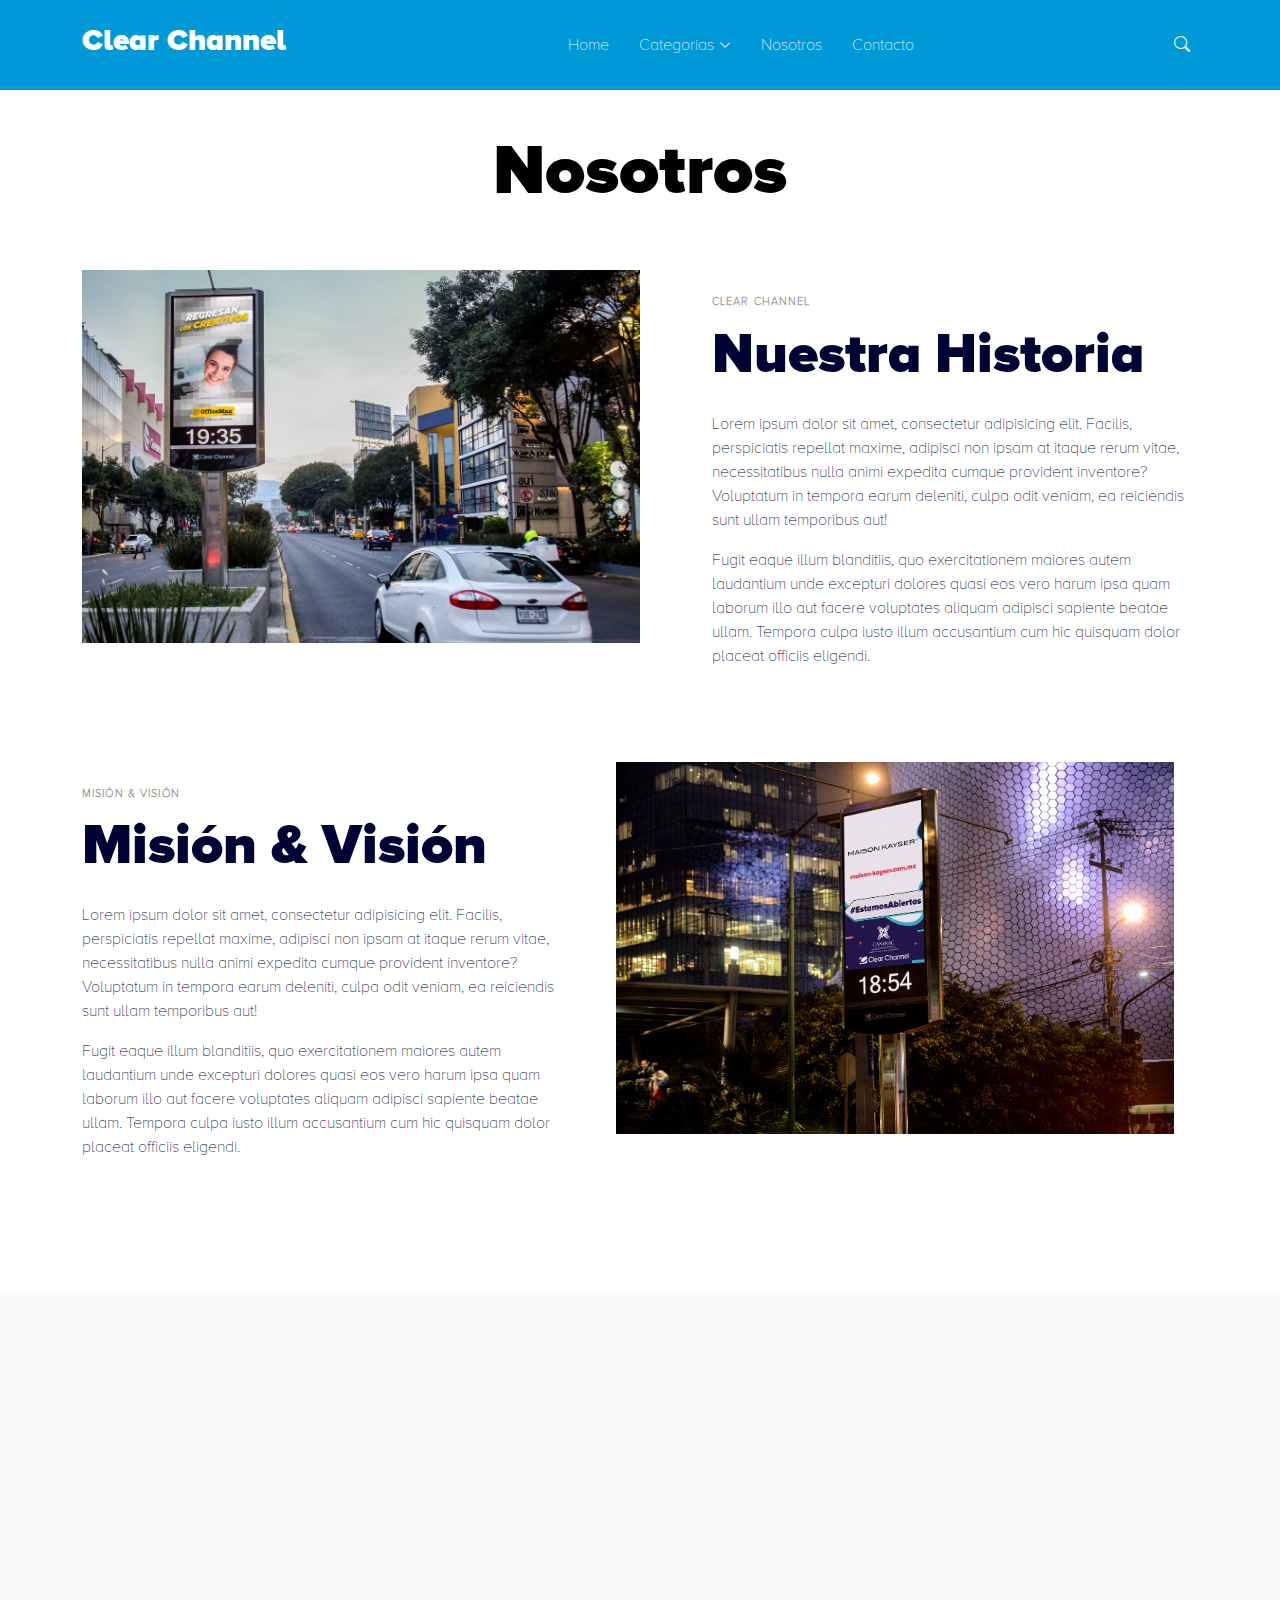
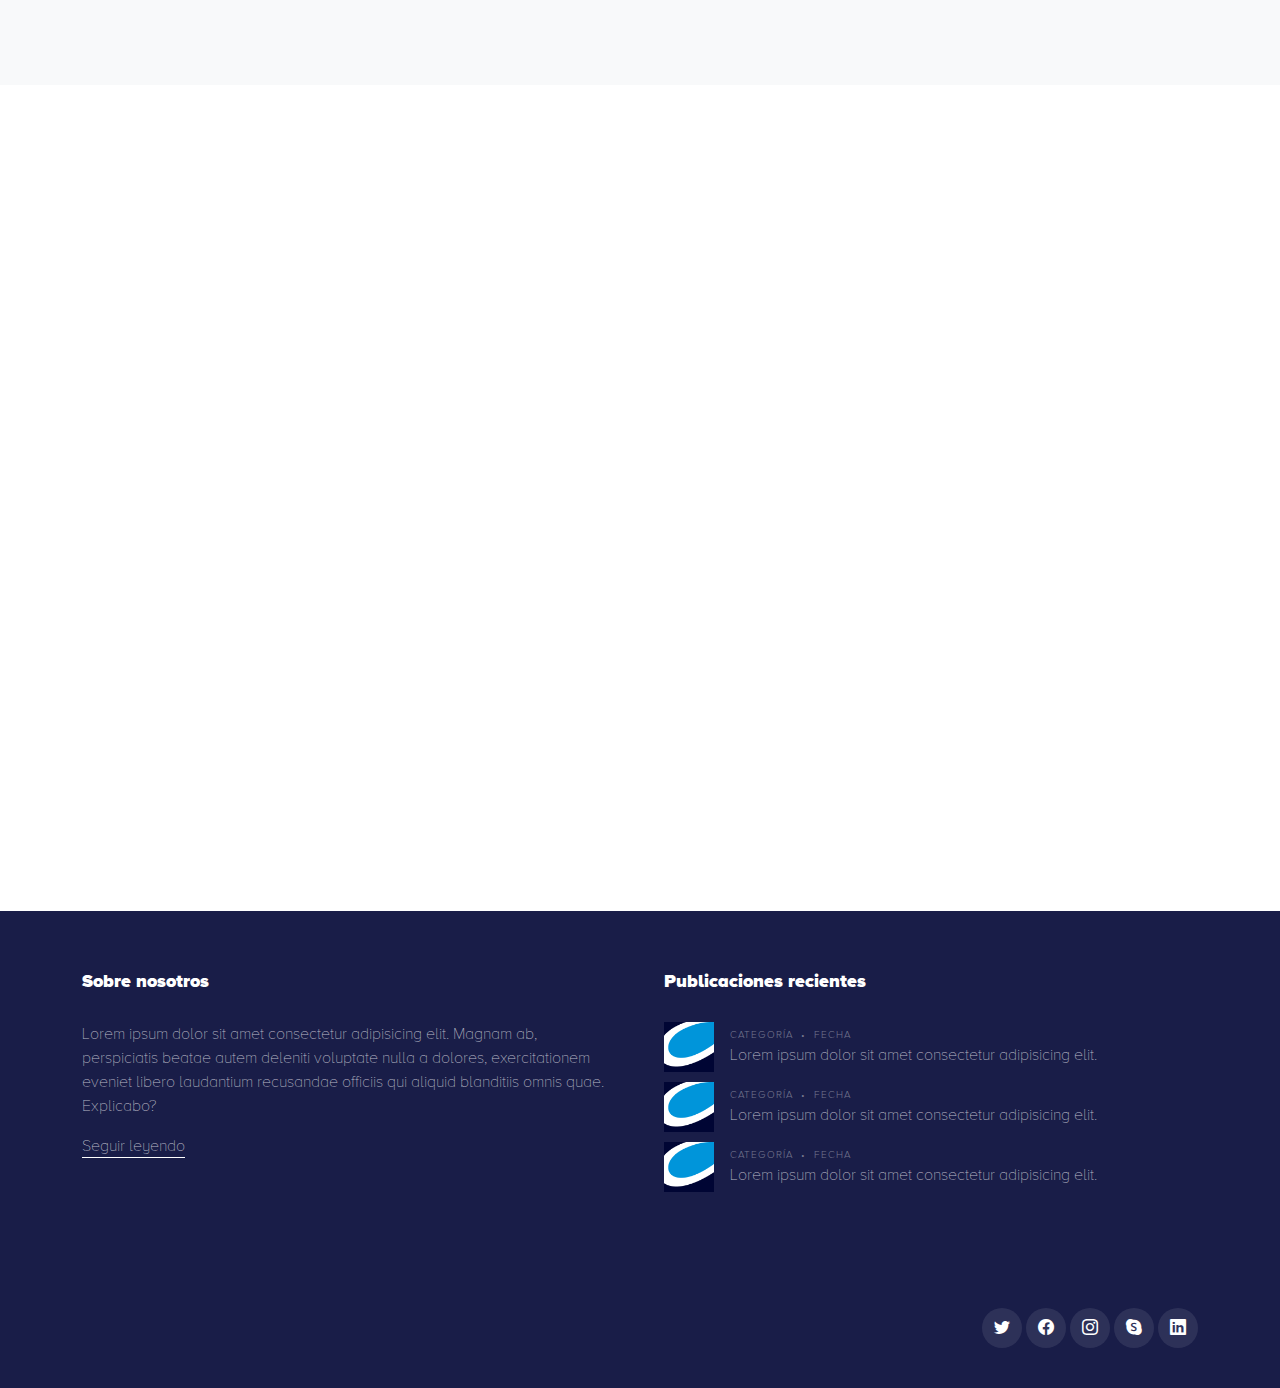
<file: nosotros.html>
<!DOCTYPE html>
<html lang="en">

<head>
  <meta charset="utf-8">
  <meta content="width=device-width, initial-scale=1.0" name="viewport">
  <title>Blog Template</title>
  <meta content="" name="description">
  <meta content="" name="keywords">

  <!-- Google Fonts -->
  <link rel="preconnect" href="https://fonts.googleapis.com">
  <link rel="preconnect" href="https://fonts.gstatic.com" crossorigin>
  <link href="https://fonts.googleapis.com/css2?family=EB+Garamond:wght@400;500&family=Inter:wght@400;500&family=Playfair+Display:ital,wght@0,400;0,700;1,400;1,700&display=swap" rel="stylesheet">

  <!-- Vendor CSS Files -->
  <link href="assets/vendor/bootstrap/css/bootstrap.min.css" rel="stylesheet">
  <link href="assets/vendor/bootstrap-icons/bootstrap-icons.css" rel="stylesheet">
  <link href="assets/vendor/swiper/swiper-bundle.min.css" rel="stylesheet">
  <link href="assets/vendor/glightbox/css/glightbox.min.css" rel="stylesheet">
  <link href="assets/vendor/aos/aos.css" rel="stylesheet">

  <!-- Template Main CSS Files -->
  <link href="assets/css/variables.css" rel="stylesheet">
  <link href="assets/css/main.css" rel="stylesheet">
</head>

<body>
  <!-- ======= Header ======= -->
  <header id="header" class="header d-flex align-items-center fixed-top">
    <div class="container-fluid container-xl d-flex align-items-center justify-content-between">
      <a href="index.html" class="logo d-flex align-items-center">
        <!-- <img src="assets/img/logo.png" alt=""> -->
        <h1>Clear Channel</h1>
      </a>

      <nav id="navbar" class="navbar">
        <ul>
          <li><a href="index.html">Home</a></li>
          <li class="dropdown"><a href="categoria.html"><span>Categorias</span> <i class="bi bi-chevron-down dropdown-indicator"></i></a>
            <ul>
              <li><a href="busqueda.html">Todas las categorías</a></li>
              <li><a href="#">Negocios</a></li>
              <li><a href="#">Cultura</a></li>
              <li><a href="#">Deportes</a></li>
              <li><a href="#">Comida</a></li>
              <li><a href="#">Celebridades</a></li>
              <li><a href="#">Viajes</a></li>
            </ul>
          </li>
          <li><a href="nosotros.html">Nosotros</a></li>
          <li><a href="contacto.html">Contacto</a></li>
        </ul>
      </nav>

      <div class="position-relative">
        <a href="#" class="mx-2 js-search-open"><span class="bi-search iconos"></span></a>
        <i class="bi bi-list mobile-nav-toggle"></i>

        <div class="search-form-wrap js-search-form-wrap">
          <form action="busqueda.html" class="search-form">
            <span class="icon bi-search iconos"></span>
            <input type="text" placeholder="Search" class="form-control">
            <button class="btn js-search-close"><span class="bi-x"></span></button>
          </form>
        </div>
      </div>
    </div>
  </header>
  <!-- End Header -->

  <main id="main">
    <section>
      <div class="container" data-aos="fade-up">
        <div class="row">
          <div class="col-lg-12 text-center mb-5">
            <h1 class="page-title">Nosotros</h1>
          </div>
        </div>
        <div class="row mb-5">
          <div class="d-md-flex post-entry-2 half">
            <a href="#" class="me-4 thumbnail">
              <img src="assets/img/post-landscape-1.jpg" alt="" class="img-fluid">
            </a>
            <div class="ps-md-5 mt-4 mt-md-0">
              <div class="post-meta mt-4">Clear Channel</div>
              <h2 class="mb-4 display-4">Nuestra Historia</h2>
              <p>Lorem ipsum dolor sit amet, consectetur adipisicing elit. Facilis, perspiciatis repellat maxime, adipisci non ipsam at itaque rerum vitae, necessitatibus nulla animi expedita cumque provident inventore? Voluptatum in tempora earum deleniti, culpa odit veniam, ea reiciendis sunt ullam temporibus aut!</p>
              <p>Fugit eaque illum blanditiis, quo exercitationem maiores autem laudantium unde excepturi dolores quasi eos vero harum ipsa quam laborum illo aut facere voluptates aliquam adipisci sapiente beatae ullam. Tempora culpa iusto illum accusantium cum hic quisquam dolor placeat officiis eligendi.</p>
            </div>
          </div>

          <div class="d-md-flex post-entry-2 half mt-5">
            <a href="#" class="me-4 thumbnail order-2">
              <img src="assets/img/post-landscape-2.jpg" alt="" class="img-fluid">
            </a>
            <div class="pe-md-5 mt-4 mt-md-0">
              <div class="post-meta mt-4">Misión &amp; Visión</div>
              <h2 class="mb-4 display-4">Misión &amp; Visión</h2>
              <p>Lorem ipsum dolor sit amet, consectetur adipisicing elit. Facilis, perspiciatis repellat maxime, adipisci non ipsam at itaque rerum vitae, necessitatibus nulla animi expedita cumque provident inventore? Voluptatum in tempora earum deleniti, culpa odit veniam, ea reiciendis sunt ullam temporibus aut!</p>
              <p>Fugit eaque illum blanditiis, quo exercitationem maiores autem laudantium unde excepturi dolores quasi eos vero harum ipsa quam laborum illo aut facere voluptates aliquam adipisci sapiente beatae ullam. Tempora culpa iusto illum accusantium cum hic quisquam dolor placeat officiis eligendi.</p>
            </div>
          </div>
        </div>
      </div>
    </section>

    <section class="mb-5 bg-light py-5">
      <div class="container" data-aos="fade-up">
        <div class="row justify-content-between align-items-lg-center">
          <div class="col-lg-5 mb-4 mb-lg-0">
            <h2 class="display-4 mb-4">Noticias</h2>
            <p>At magni dolore ullam odio sapiente ipsam, numquam eius minus animi inventore alias quam fugit corrupti error iste laboriosam dolorum culpa doloremque eligendi repellat iusto vel impedit odit cum. Sequi atque molestias nesciunt rem eum pariatur quibusdam deleniti saepe eius maiores porro quam, praesentium ipsa deserunt laboriosam adipisci. Optio, animi!</p>
            <p><a href="#" class="more">Ver todas las publicaciones</a></p>
          </div>
          <div class="col-lg-6">
            <div class="row">
              <div class="col-6">
                <img src="assets/img/post-landscape-3.jpg" alt="" class="img-fluid mb-4">
              </div>
              <div class="col-6 mt-4">
                <img src="assets/img/post-landscape-4.jpg" alt="" class="img-fluid mb-4">
              </div>
            </div>
          </div>
        </div>
      </div>
    </section>

    <section>
      <div class="container" data-aos="fade-up">
        <div class="row">
          <div class="col-12 text-center mb-5">
            <div class="row justify-content-center">
              <div class="col-lg-6">
                <h2 class="display-4">Nuestro Equipo</h2>
                <p>Lorem ipsum dolor sit amet consectetur adipisicing elit. Nihil sint sed, fugit distinctio ad eius itaque deserunt doloribus harum excepturi laudantium sit officiis et eaque blanditiis. Dolore natus excepturi recusandae.</p>
              </div>
            </div>
          </div>
          <div class="col-lg-4 text-center mb-5">
            <img src="assets/img/avatar.png" alt="" class="img-fluid rounded-circle w-50 mb-4">
            <h4>Empleado</h4>
            <span class="d-block mb-3 text-uppercase">Cargo</span>
            <p>Lorem ipsum dolor sit amet, consectetur adipisicing elit. Facilis, perspiciatis repellat maxime, adipisci non ipsam at itaque rerum vitae, necessitatibus nulla animi expedita cumque provident inventore? Voluptatum in tempora earum deleniti, culpa odit veniam, ea reiciendis sunt ullam temporibus aut!</p>
          </div>
          <div class="col-lg-4 text-center mb-5">
            <img src="assets/img/avatar.png" alt="" class="img-fluid rounded-circle w-50 mb-4">
            <h4>Empleado</h4>
            <span class="d-block mb-3 text-uppercase">Cargo</span>
            <p>Lorem ipsum dolor sit amet, consectetur adipisicing elit. Facilis, perspiciatis repellat maxime, adipisci non ipsam at itaque rerum vitae, necessitatibus nulla animi expedita cumque provident inventore? Voluptatum in tempora earum deleniti, culpa odit veniam, ea reiciendis sunt ullam temporibus aut!</p>
          </div>
          <div class="col-lg-4 text-center mb-5">
            <img src="assets/img/avatar.png" alt="" class="img-fluid rounded-circle w-50 mb-4">
            <h4>Empleado</h4>
            <span class="d-block mb-3 text-uppercase">Cargo</span>
            <p>Lorem ipsum dolor sit amet, consectetur adipisicing elit. Facilis, perspiciatis repellat maxime, adipisci non ipsam at itaque rerum vitae, necessitatibus nulla animi expedita cumque provident inventore? Voluptatum in tempora earum deleniti, culpa odit veniam, ea reiciendis sunt ullam temporibus aut!</p>
          </div>
        </div>
      </div>
    </section>

  </main><!-- End #main -->

  <!-- ======= Footer ======= -->
  <footer id="footer" class="footer">
    <div class="footer-content">
      <div class="container">
        <div class="row g-5">
          <div class="col-lg-6">
            <h3 class="footer-heading">Sobre nosotros</h3>
            <p>Lorem ipsum dolor sit amet consectetur adipisicing elit. Magnam ab, perspiciatis beatae autem deleniti voluptate nulla a dolores, exercitationem eveniet libero laudantium recusandae officiis qui aliquid blanditiis omnis quae. Explicabo?</p>
            <p><a href="nosotros.html" class="footer-link-more">Seguir leyendo</a></p>
          </div>
          
          <div class="col-lg-6">
            <h3 class="footer-heading">Publicaciones recientes</h3>
            <ul class="footer-links footer-blog-entry list-unstyled">
              <li>
                <a href="post.html" class="d-flex align-items-center">
                  <img src="assets/img/logo.png" alt="" class="img-fluid me-3">
                  <div>
                    <div class="post-meta d-block"><span class="date">Categoría</span> <span class="mx-1">&bullet;</span> <span>Fecha</span></div>
                    <span>Lorem ipsum dolor sit amet consectetur adipisicing elit.</span>
                  </div>
                </a>
              </li>
              <li>
                <a href="post.html" class="d-flex align-items-center">
                  <img src="assets/img/logo.png" alt="" class="img-fluid me-3">
                  <div>
                    <div class="post-meta d-block"><span class="date">Categoría</span> <span class="mx-1">&bullet;</span> <span>Fecha</span></div>
                    <span>Lorem ipsum dolor sit amet consectetur adipisicing elit.</span>
                  </div>
                </a>
              </li>
              <li>
                <a href="post.html" class="d-flex align-items-center">
                  <img src="assets/img/logo.png" alt="" class="img-fluid me-3">
                  <div>
                    <div class="post-meta d-block"><span class="date">Categoría</span> <span class="mx-1">&bullet;</span> <span>Fecha</span></div>
                    <span>Lorem ipsum dolor sit amet consectetur adipisicing elit.</span>
                  </div>
                </a>
              </li>
            </ul>
          </div>
        </div>
      </div>
    </div>

    <div class="footer-legal">
      <div class="container">
          <div class="col-md-12">
            <div class="social-links mb-3 mb-lg-0 text-center text-md-end">
              <a href="#" class="twitter"><i class="bi bi-twitter"></i></a>
              <a href="#" class="facebook"><i class="bi bi-facebook"></i></a>
              <a href="#" class="instagram"><i class="bi bi-instagram"></i></a>
              <a href="#" class="google-plus"><i class="bi bi-skype"></i></a>
              <a href="#" class="linkedin"><i class="bi bi-linkedin"></i></a>
            </div>
          </div>
        </div>
      </div>
  </footer>

  <a href="#" class="scroll-top d-flex align-items-center justify-content-center"><i class="bi bi-arrow-up-short"></i></a>

  <!-- Vendor JS Files -->
  <script src="assets/vendor/bootstrap/js/bootstrap.bundle.min.js"></script>
  <script src="assets/vendor/swiper/swiper-bundle.min.js"></script>
  <script src="assets/vendor/glightbox/js/glightbox.min.js"></script>
  <script src="assets/vendor/aos/aos.js"></script>
  <script src="assets/vendor/php-email-form/validate.js"></script>

  <!-- Template Main JS File -->
  <script src="assets/js/main.js"></script>

</body>

</html>
</file>
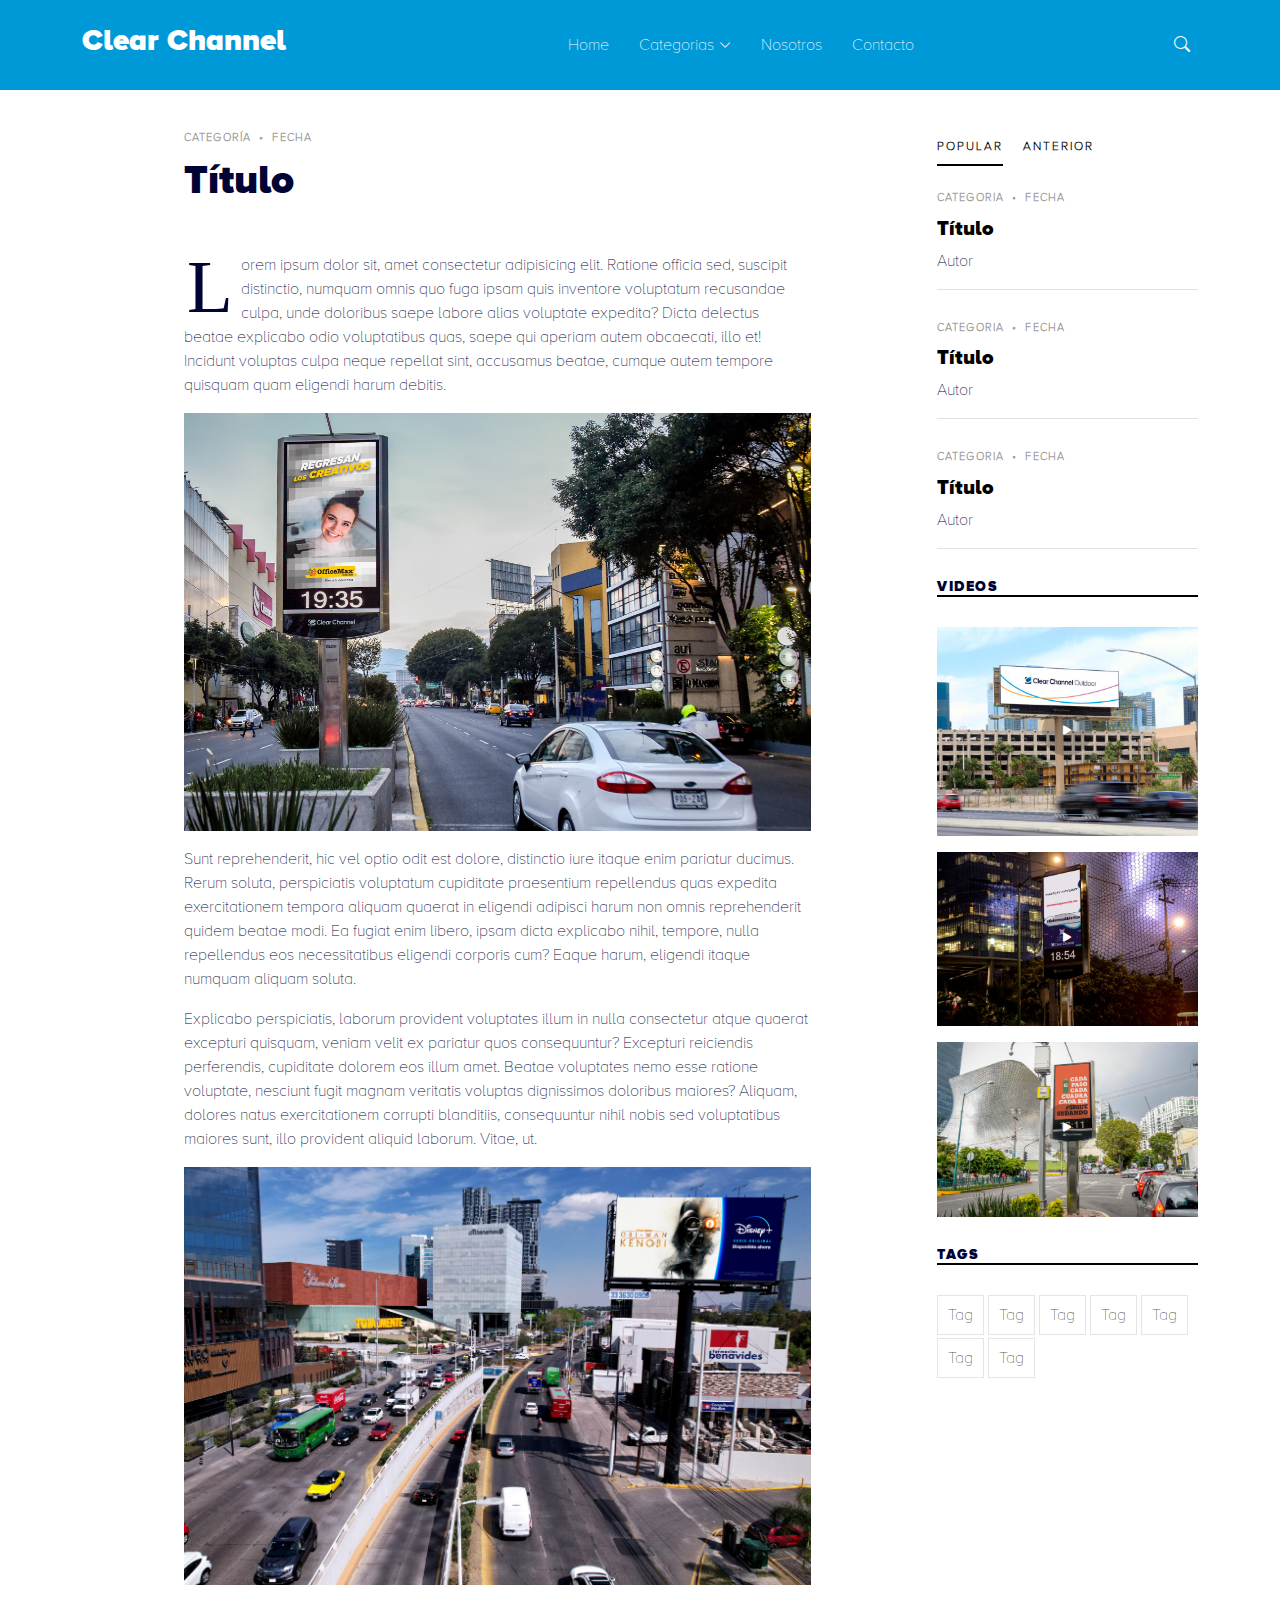
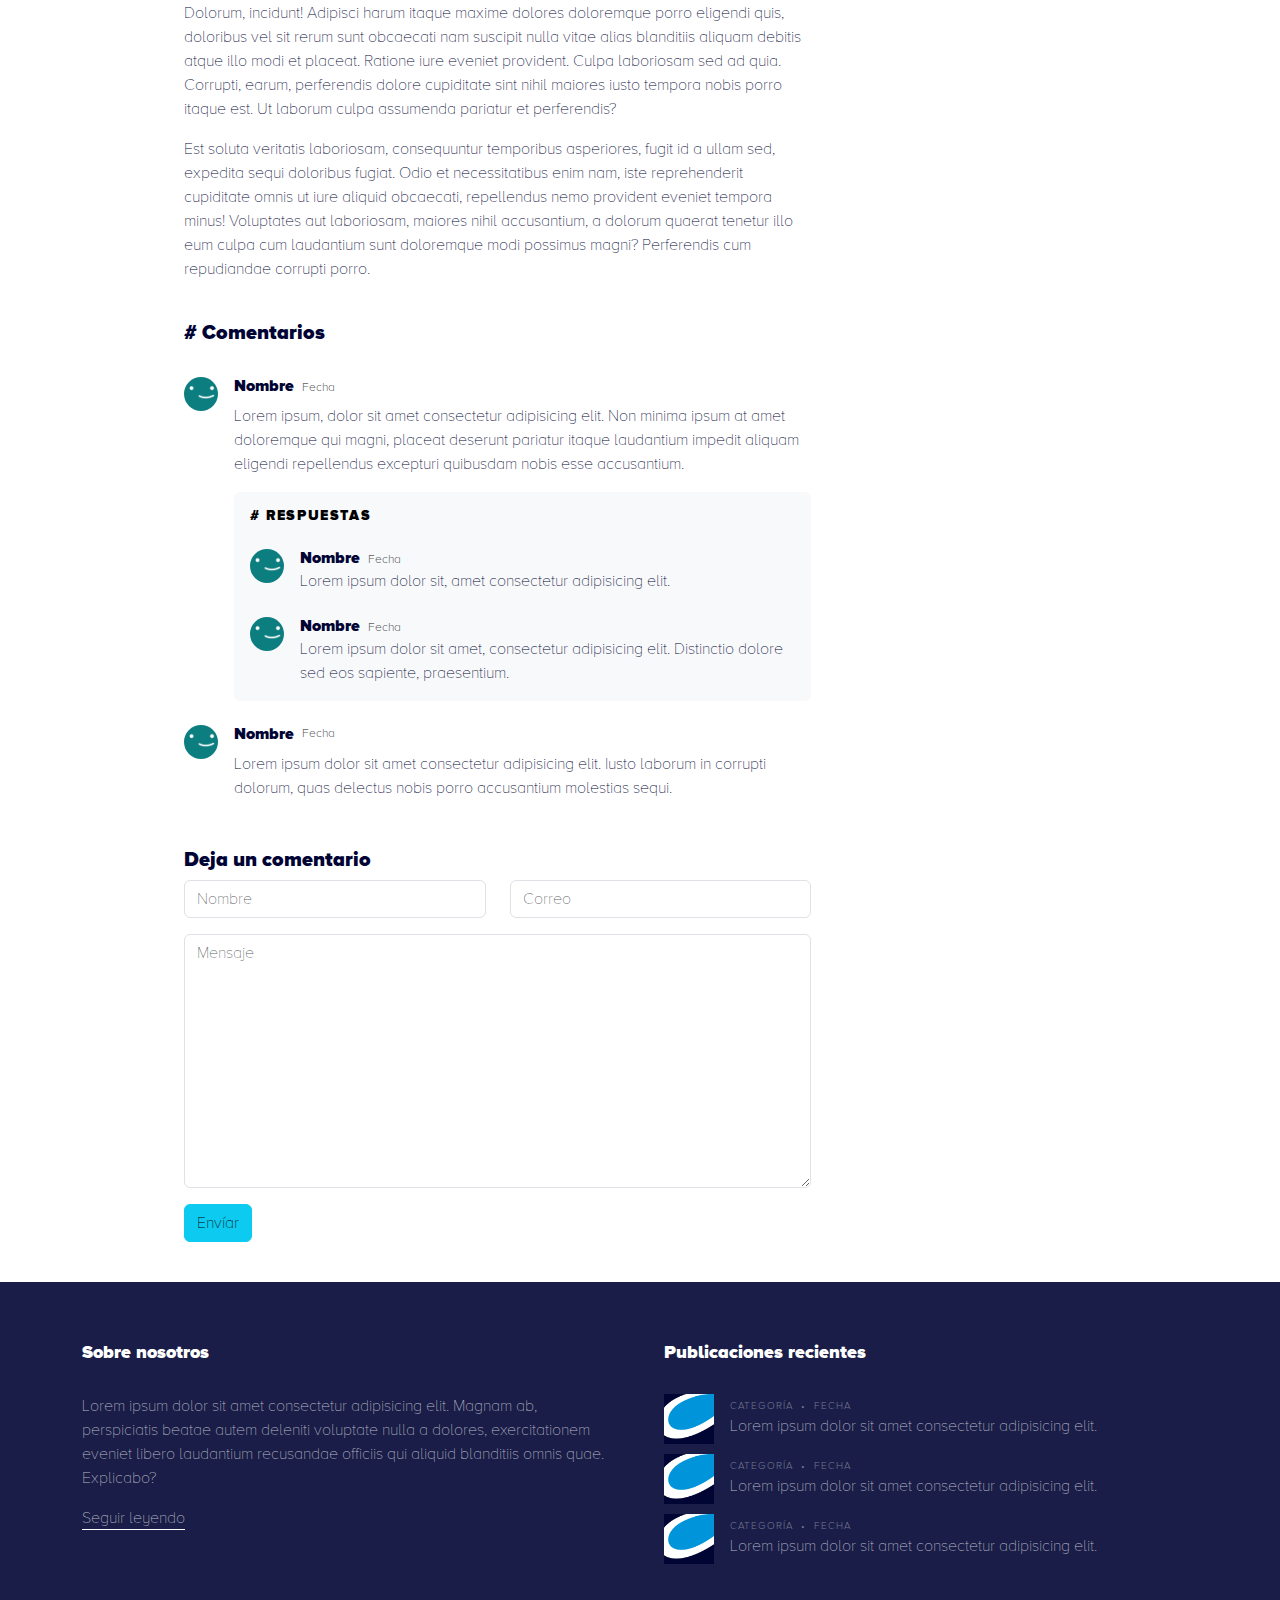
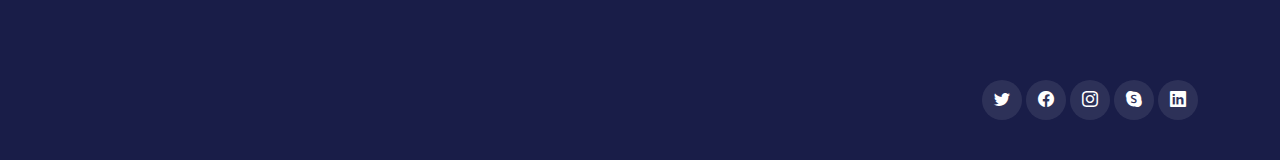
<file: post.html>
<!DOCTYPE html>
<html lang="en">

<head>
  <meta charset="utf-8">
  <meta content="width=device-width, initial-scale=1.0" name="viewport">
  <title>Blog Template</title>
  <meta content="" name="description">
  <meta content="" name="keywords">

  <!-- Google Fonts -->
  <link rel="preconnect" href="https://fonts.googleapis.com">
  <link rel="preconnect" href="https://fonts.gstatic.com" crossorigin>
  <link href="https://fonts.googleapis.com/css2?family=EB+Garamond:wght@400;500&family=Inter:wght@400;500&family=Playfair+Display:ital,wght@0,400;0,700;1,400;1,700&display=swap" rel="stylesheet">

  <!-- Vendor CSS Files -->
  <link href="assets/vendor/bootstrap/css/bootstrap.min.css" rel="stylesheet">
  <link href="assets/vendor/bootstrap-icons/bootstrap-icons.css" rel="stylesheet">
  <link href="assets/vendor/swiper/swiper-bundle.min.css" rel="stylesheet">
  <link href="assets/vendor/glightbox/css/glightbox.min.css" rel="stylesheet">
  <link href="assets/vendor/aos/aos.css" rel="stylesheet">

  <!-- Template Main CSS Files -->
  <link href="assets/css/variables.css" rel="stylesheet">
  <link href="assets/css/main.css" rel="stylesheet">
</head>


<body>
  <!-- ======= Header ======= -->
  <header id="header" class="header d-flex align-items-center fixed-top">
    <div class="container-fluid container-xl d-flex align-items-center justify-content-between">
      <a href="index.html" class="logo d-flex align-items-center">
        <!-- <img src="assets/img/logo.png" alt=""> -->
        <h1>Clear Channel</h1>
      </a>

      <nav id="navbar" class="navbar">
        <ul>
          <li><a href="index.html">Home</a></li>
          <li class="dropdown"><a href="categoria.html"><span>Categorias</span> <i class="bi bi-chevron-down dropdown-indicator"></i></a>
            <ul>
              <li><a href="busqueda.html">Todas las categorías</a></li>
              <li><a href="#">Negocios</a></li>
              <li><a href="#">Cultura</a></li>
              <li><a href="#">Deportes</a></li>
              <li><a href="#">Comida</a></li>
              <li><a href="#">Celebridades</a></li>
              <li><a href="#">Viajes</a></li>
            </ul>
          </li>
          <li><a href="nosotros.html">Nosotros</a></li>
          <li><a href="contacto.html">Contacto</a></li>
        </ul>
      </nav>

      <div class="position-relative">
        <a href="#" class="mx-2 js-search-open"><span class="bi-search iconos"></span></a>
        <i class="bi bi-list mobile-nav-toggle"></i>

        <div class="search-form-wrap js-search-form-wrap">
          <form action="busqueda.html" class="search-form">
            <span class="icon bi-search iconos"></span>
            <input type="text" placeholder="Search" class="form-control">
            <button class="btn js-search-close"><span class="bi-x"></span></button>
          </form>
        </div>
      </div>
    </div>
  </header>
  <!-- End Header -->

  <main id="main">
    <section class="single-post-content">
      <div class="container">
        <div class="row">
          <div class="col-md-9 post-content" data-aos="fade-up">
            <!-- ======= Single Post Content ======= -->
            <div class="single-post">
              <div class="post-meta"><span class="date">Categoría</span> <span class="mx-1">&bullet;</span> <span>Fecha</span></div>
              <h1 class="mb-5">Título</h1>
              <p><span class="firstcharacter">L</span>orem ipsum dolor sit, amet consectetur adipisicing elit. Ratione officia sed, suscipit distinctio, numquam omnis quo fuga ipsam quis inventore voluptatum recusandae culpa, unde doloribus saepe labore alias voluptate expedita? Dicta delectus beatae explicabo odio voluptatibus quas, saepe qui aperiam autem obcaecati, illo et! Incidunt voluptas culpa neque repellat sint, accusamus beatae, cumque autem tempore quisquam quam eligendi harum debitis.</p>

              <img src="assets/img/post-landscape-1.jpg" alt="" class="img-fluid mb-3">

              <p>Sunt reprehenderit, hic vel optio odit est dolore, distinctio iure itaque enim pariatur ducimus. Rerum soluta, perspiciatis voluptatum cupiditate praesentium repellendus quas expedita exercitationem tempora aliquam quaerat in eligendi adipisci harum non omnis reprehenderit quidem beatae modi. Ea fugiat enim libero, ipsam dicta explicabo nihil, tempore, nulla repellendus eos necessitatibus eligendi corporis cum? Eaque harum, eligendi itaque numquam aliquam soluta.</p>
              <p>Explicabo perspiciatis, laborum provident voluptates illum in nulla consectetur atque quaerat excepturi quisquam, veniam velit ex pariatur quos consequuntur? Excepturi reiciendis perferendis, cupiditate dolorem eos illum amet. Beatae voluptates nemo esse ratione voluptate, nesciunt fugit magnam veritatis voluptas dignissimos doloribus maiores? Aliquam, dolores natus exercitationem corrupti blanditiis, consequuntur nihil nobis sed voluptatibus maiores sunt, illo provident aliquid laborum. Vitae, ut.</p>
              
              <img src="assets/img/post-landscape-3.jpg" alt="" class="img-fluid mb-3">

              <p>Dolorum, incidunt! Adipisci harum itaque maxime dolores doloremque porro eligendi quis, doloribus vel sit rerum sunt obcaecati nam suscipit nulla vitae alias blanditiis aliquam debitis atque illo modi et placeat. Ratione iure eveniet provident. Culpa laboriosam sed ad quia. Corrupti, earum, perferendis dolore cupiditate sint nihil maiores iusto tempora nobis porro itaque est. Ut laborum culpa assumenda pariatur et perferendis?</p>
              <p>Est soluta veritatis laboriosam, consequuntur temporibus asperiores, fugit id a ullam sed, expedita sequi doloribus fugiat. Odio et necessitatibus enim nam, iste reprehenderit cupiditate omnis ut iure aliquid obcaecati, repellendus nemo provident eveniet tempora minus! Voluptates aut laboriosam, maiores nihil accusantium, a dolorum quaerat tenetur illo eum culpa cum laudantium sunt doloremque modi possimus magni? Perferendis cum repudiandae corrupti porro.</p>
            </div>
            <!-- End Single Post Content -->

            <!-- ======= Comments ======= -->
            <div class="comments">
              <h5 class="comment-title py-4"># Comentarios</h5>
              <div class="comment d-flex mb-4">
                <div class="flex-shrink-0">
                  <div class="avatar avatar-sm rounded-circle">
                    <img class="avatar-img" src="assets/img/avatar.png" alt="" class="img-fluid">
                  </div>
                </div>
                <div class="flex-grow-1 ms-2 ms-sm-3">
                  <div class="comment-meta d-flex align-items-baseline">
                    <h6 class="me-2">Nombre</h6>
                    <span class="text-muted">Fecha</span>
                  </div>
                  <div class="comment-body">
                    Lorem ipsum, dolor sit amet consectetur adipisicing elit. Non minima ipsum at amet doloremque qui magni, placeat deserunt pariatur itaque laudantium impedit aliquam eligendi repellendus excepturi quibusdam nobis esse accusantium.
                  </div>

                  <div class="comment-replies bg-light p-3 mt-3 rounded">
                    <h6 class="comment-replies-title mb-4 text-muted text-uppercase"># Respuestas</h6>

                    <div class="reply d-flex mb-4">
                      <div class="flex-shrink-0">
                        <div class="avatar avatar-sm rounded-circle">
                          <img class="avatar-img" src="assets/img/avatar.png" alt="" class="img-fluid">
                        </div>
                      </div>
                      <div class="flex-grow-1 ms-2 ms-sm-3">
                        <div class="reply-meta d-flex align-items-baseline">
                          <h6 class="mb-0 me-2">Nombre</h6>
                          <span class="text-muted">Fecha</span>
                        </div>
                        <div class="reply-body">
                          Lorem ipsum dolor sit, amet consectetur adipisicing elit.
                        </div>
                      </div>
                    </div>
                    <div class="reply d-flex">
                      <div class="flex-shrink-0">
                        <div class="avatar avatar-sm rounded-circle">
                          <img class="avatar-img" src="assets/img/avatar.png" alt="" class="img-fluid">
                        </div>
                      </div>
                      <div class="flex-grow-1 ms-2 ms-sm-3">
                        <div class="reply-meta d-flex align-items-baseline">
                          <h6 class="mb-0 me-2">Nombre</h6>
                          <span class="text-muted">Fecha</span>
                        </div>
                        <div class="reply-body">
                          Lorem ipsum dolor sit amet, consectetur adipisicing elit. Distinctio dolore sed eos sapiente, praesentium.
                        </div>
                      </div>
                    </div>
                  </div>
                </div>
              </div>
              <div class="comment d-flex">
                <div class="flex-shrink-0">
                  <div class="avatar avatar-sm rounded-circle">
                    <img class="avatar-img" src="assets/img/avatar.png" alt="" class="img-fluid">
                  </div>
                </div>
                <div class="flex-shrink-1 ms-2 ms-sm-3">
                  <div class="comment-meta d-flex">
                    <h6 class="me-2">Nombre</h6>
                    <span class="text-muted">Fecha</span>
                  </div>
                  <div class="comment-body">
                    Lorem ipsum dolor sit amet consectetur adipisicing elit. Iusto laborum in corrupti dolorum, quas delectus nobis porro accusantium molestias sequi.
                  </div>
                </div>
              </div>
            </div>
            <!-- End Comments -->

            <!-- ======= Comments Form ======= -->
            <div class="row justify-content-center mt-5">
              <div class="col-lg-12">
                <h5 class="comment-title">Deja un comentario</h5>
                <div class="row">
                  <div class="col-lg-6 mb-3">
                    <input type="text" class="form-control" id="comment-name" placeholder="Nombre">
                  </div>
                  <div class="col-lg-6 mb-3">
                    <input type="text" class="form-control" id="comment-email" placeholder="Correo">
                  </div>
                  <div class="col-12 mb-3">
                    <textarea class="form-control" id="comment-message" placeholder="Mensaje" cols="30" rows="10"></textarea>
                  </div>
                  <div class="col-12">
                    <input type="submit" class="btn btn-info" value="Envíar">
                  </div>
                </div>
              </div>
            </div>
            <!-- End Comments Form -->
          </div>

          <div class="col-md-3">
            <!-- ======= Sidebar ======= -->
            <div class="aside-block">
              <ul class="nav nav-pills custom-tab-nav mb-4" id="pills-tab" role="tablist">
                <li class="nav-item" role="presentation">
                  <button class="nav-link active" id="pills-popular-tab" data-bs-toggle="pill" data-bs-target="#pills-popular" type="button" role="tab" aria-controls="pills-popular" aria-selected="true">Popular</button>
                </li>
                <li class="nav-item" role="presentation">
                  <button class="nav-link" id="pills-latest-tab" data-bs-toggle="pill" data-bs-target="#pills-latest" type="button" role="tab" aria-controls="pills-latest" aria-selected="false">Anterior</button>
                </li>
              </ul>

              <div class="tab-content" id="pills-tabContent">

                <!-- Popular -->
                <div class="tab-pane fade show active" id="pills-popular" role="tabpanel" aria-labelledby="pills-popular-tab">
                  <div class="post-entry-1 border-bottom">
                    <div class="post-meta"><span class="date">Categoria</span> <span class="mx-1">&bullet;</span> <span>Fecha</span></div>
                    <h2 class="mb-2"><a href="#">Título</a></h2>
                    <span class="author mb-3 d-block">Autor</span>
                  </div>
                  <div class="post-entry-1 border-bottom">
                    <div class="post-meta"><span class="date">Categoria</span> <span class="mx-1">&bullet;</span> <span>Fecha</span></div>
                    <h2 class="mb-2"><a href="#">Título</a></h2>
                    <span class="author mb-3 d-block">Autor</span>
                  </div>
                  <div class="post-entry-1 border-bottom">
                    <div class="post-meta"><span class="date">Categoria</span> <span class="mx-1">&bullet;</span> <span>Fecha</span></div>
                    <h2 class="mb-2"><a href="#">Título</a></h2>
                    <span class="author mb-3 d-block">Autor</span>
                  </div>
                </div>
                <!-- End Popular -->

                <!-- Latest -->
                <div class="tab-pane fade" id="pills-latest" role="tabpanel" aria-labelledby="pills-latest-tab">
                  <div class="post-entry-1 border-bottom">
                    <div class="post-meta"><span class="date">Categoria</span> <span class="mx-1">&bullet;</span> <span>Fecha</span></div>
                    <h2 class="mb-2"><a href="#">Título</a></h2>
                    <span class="author mb-3 d-block">Autor</span>
                  </div>
                  <div class="post-entry-1 border-bottom">
                    <div class="post-meta"><span class="date">Categoria</span> <span class="mx-1">&bullet;</span> <span>Fecha</span></div>
                    <h2 class="mb-2"><a href="#">Título</a></h2>
                    <span class="author mb-3 d-block">Autor</span>
                  </div>
                  <div class="post-entry-1 border-bottom">
                    <div class="post-meta"><span class="date">Categoria</span> <span class="mx-1">&bullet;</span> <span>Fecha</span></div>
                    <h2 class="mb-2"><a href="#">Título</a></h2>
                    <span class="author mb-3 d-block">Autor</span>
                  </div>
                </div>
                <!-- End Latest -->

              </div>
            </div>

            <!-- Video -->
            <div class="aside-block">
              <h3 class="aside-title">Videos</h3>
              <div class="video-post mb-3">
                <a href="https://www.youtube.com/watch?v=_klepaS6OeA" class="glightbox link-video">
                  <span class="bi-play-fill"></span>
                  <img src="assets/img/post-landscape-5.jpg" alt="" class="img-fluid">
                </a>
              </div>
              <div class="video-post mb-3">
                <a href="https://www.youtube.com/watch?v=_klepaS6OeA" class="glightbox link-video">
                  <span class="bi-play-fill"></span>
                  <img src="assets/img/post-landscape-2.jpg" alt="" class="img-fluid">
                </a>
              </div>
              <div class="video-post mb-3">
                <a href="https://www.youtube.com/watch?v=_klepaS6OeA" class="glightbox link-video">
                  <span class="bi-play-fill"></span>
                  <img src="assets/img/post-landscape-4.jpg" alt="" class="img-fluid">
                </a>
              </div>
            </div>
            <!-- End Video -->

            <!-- Tags -->
            <div class="aside-block">
              <h3 class="aside-title">Tags</h3>
              <ul class="aside-tags list-unstyled">
                <li><a href="#">Tag</a></li>
                <li><a href="#">Tag</a></li>
                <li><a href="#">Tag</a></li>
                <li><a href="#">Tag</a></li>
                <li><a href="#">Tag</a></li>
                <li><a href="#">Tag</a></li>
                <li><a href="#">Tag</a></li>
              </ul>
            </div>
            <!-- End Tags -->

          </div>
        </div>
      </div>
    </section>
  </main><!-- End #main -->

  <footer id="footer" class="footer">
    <div class="footer-content">
      <div class="container">
        <div class="row g-5">
          <div class="col-lg-6">
            <h3 class="footer-heading">Sobre nosotros</h3>
            <p>Lorem ipsum dolor sit amet consectetur adipisicing elit. Magnam ab, perspiciatis beatae autem deleniti voluptate nulla a dolores, exercitationem eveniet libero laudantium recusandae officiis qui aliquid blanditiis omnis quae. Explicabo?</p>
            <p><a href="nosotros.html" class="footer-link-more">Seguir leyendo</a></p>
          </div>
          
          <div class="col-lg-6">
            <h3 class="footer-heading">Publicaciones recientes</h3>
            <ul class="footer-links footer-blog-entry list-unstyled">
              <li>
                <a href="post.html" class="d-flex align-items-center">
                  <img src="assets/img/logo.png" alt="" class="img-fluid me-3">
                  <div>
                    <div class="post-meta d-block"><span class="date">Categoría</span> <span class="mx-1">&bullet;</span> <span>Fecha</span></div>
                    <span>Lorem ipsum dolor sit amet consectetur adipisicing elit.</span>
                  </div>
                </a>
              </li>
              <li>
                <a href="post.html" class="d-flex align-items-center">
                  <img src="assets/img/logo.png" alt="" class="img-fluid me-3">
                  <div>
                    <div class="post-meta d-block"><span class="date">Categoría</span> <span class="mx-1">&bullet;</span> <span>Fecha</span></div>
                    <span>Lorem ipsum dolor sit amet consectetur adipisicing elit.</span>
                  </div>
                </a>
              </li>
              <li>
                <a href="post.html" class="d-flex align-items-center">
                  <img src="assets/img/logo.png" alt="" class="img-fluid me-3">
                  <div>
                    <div class="post-meta d-block"><span class="date">Categoría</span> <span class="mx-1">&bullet;</span> <span>Fecha</span></div>
                    <span>Lorem ipsum dolor sit amet consectetur adipisicing elit.</span>
                  </div>
                </a>
              </li>
            </ul>
          </div>
        </div>
      </div>
    </div>

    <div class="footer-legal">
      <div class="container">
          <div class="col-md-12">
            <div class="social-links mb-3 mb-lg-0 text-center text-md-end">
              <a href="#" class="twitter"><i class="bi bi-twitter"></i></a>
              <a href="#" class="facebook"><i class="bi bi-facebook"></i></a>
              <a href="#" class="instagram"><i class="bi bi-instagram"></i></a>
              <a href="#" class="google-plus"><i class="bi bi-skype"></i></a>
              <a href="#" class="linkedin"><i class="bi bi-linkedin"></i></a>
            </div>
          </div>
        </div>
      </div>
  </footer>

  <a href="#" class="scroll-top d-flex align-items-center justify-content-center"><i class="bi bi-arrow-up-short"></i></a>

  <!-- Vendor JS Files -->
  <script src="assets/vendor/bootstrap/js/bootstrap.bundle.min.js"></script>
  <script src="assets/vendor/swiper/swiper-bundle.min.js"></script>
  <script src="assets/vendor/glightbox/js/glightbox.min.js"></script>
  <script src="assets/vendor/aos/aos.js"></script>
  <script src="assets/vendor/php-email-form/validate.js"></script>

  <!-- Template Main JS File -->
  <script src="assets/js/main.js"></script>

</body>

</html>
</file>
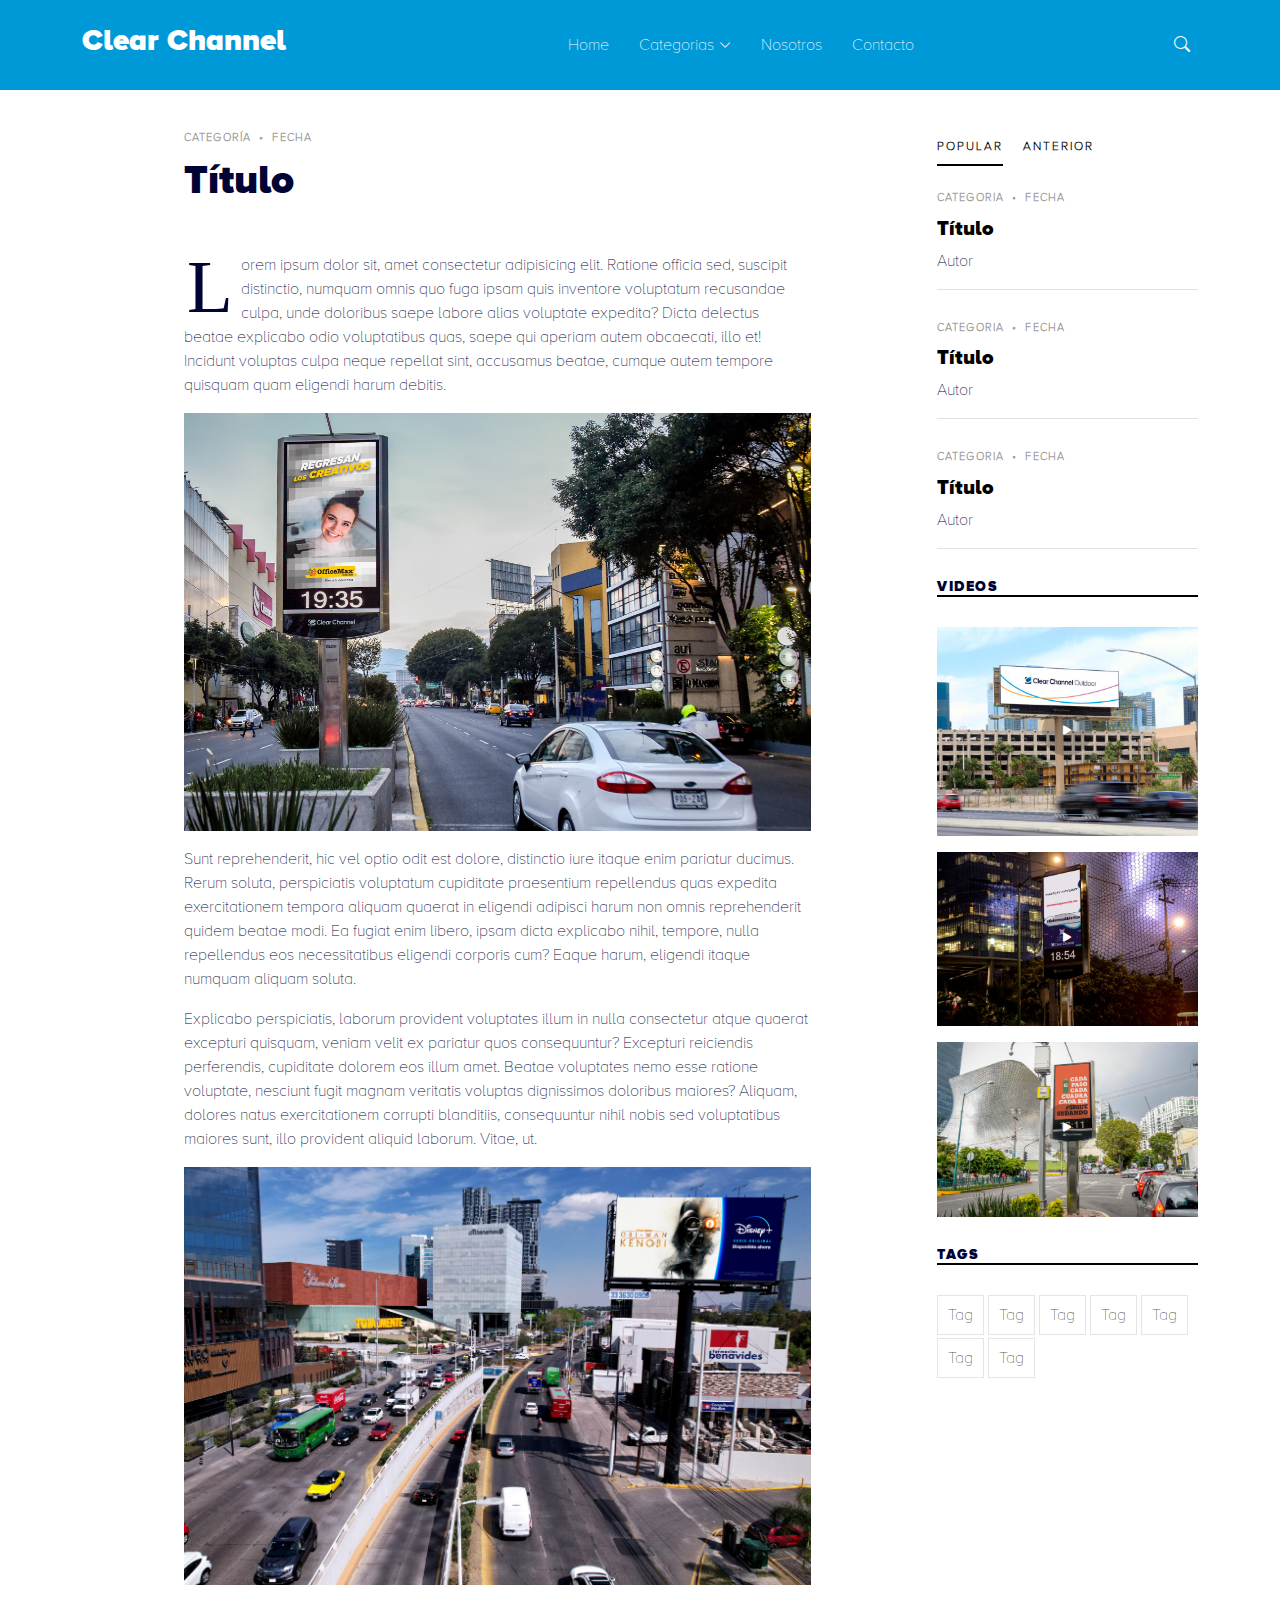
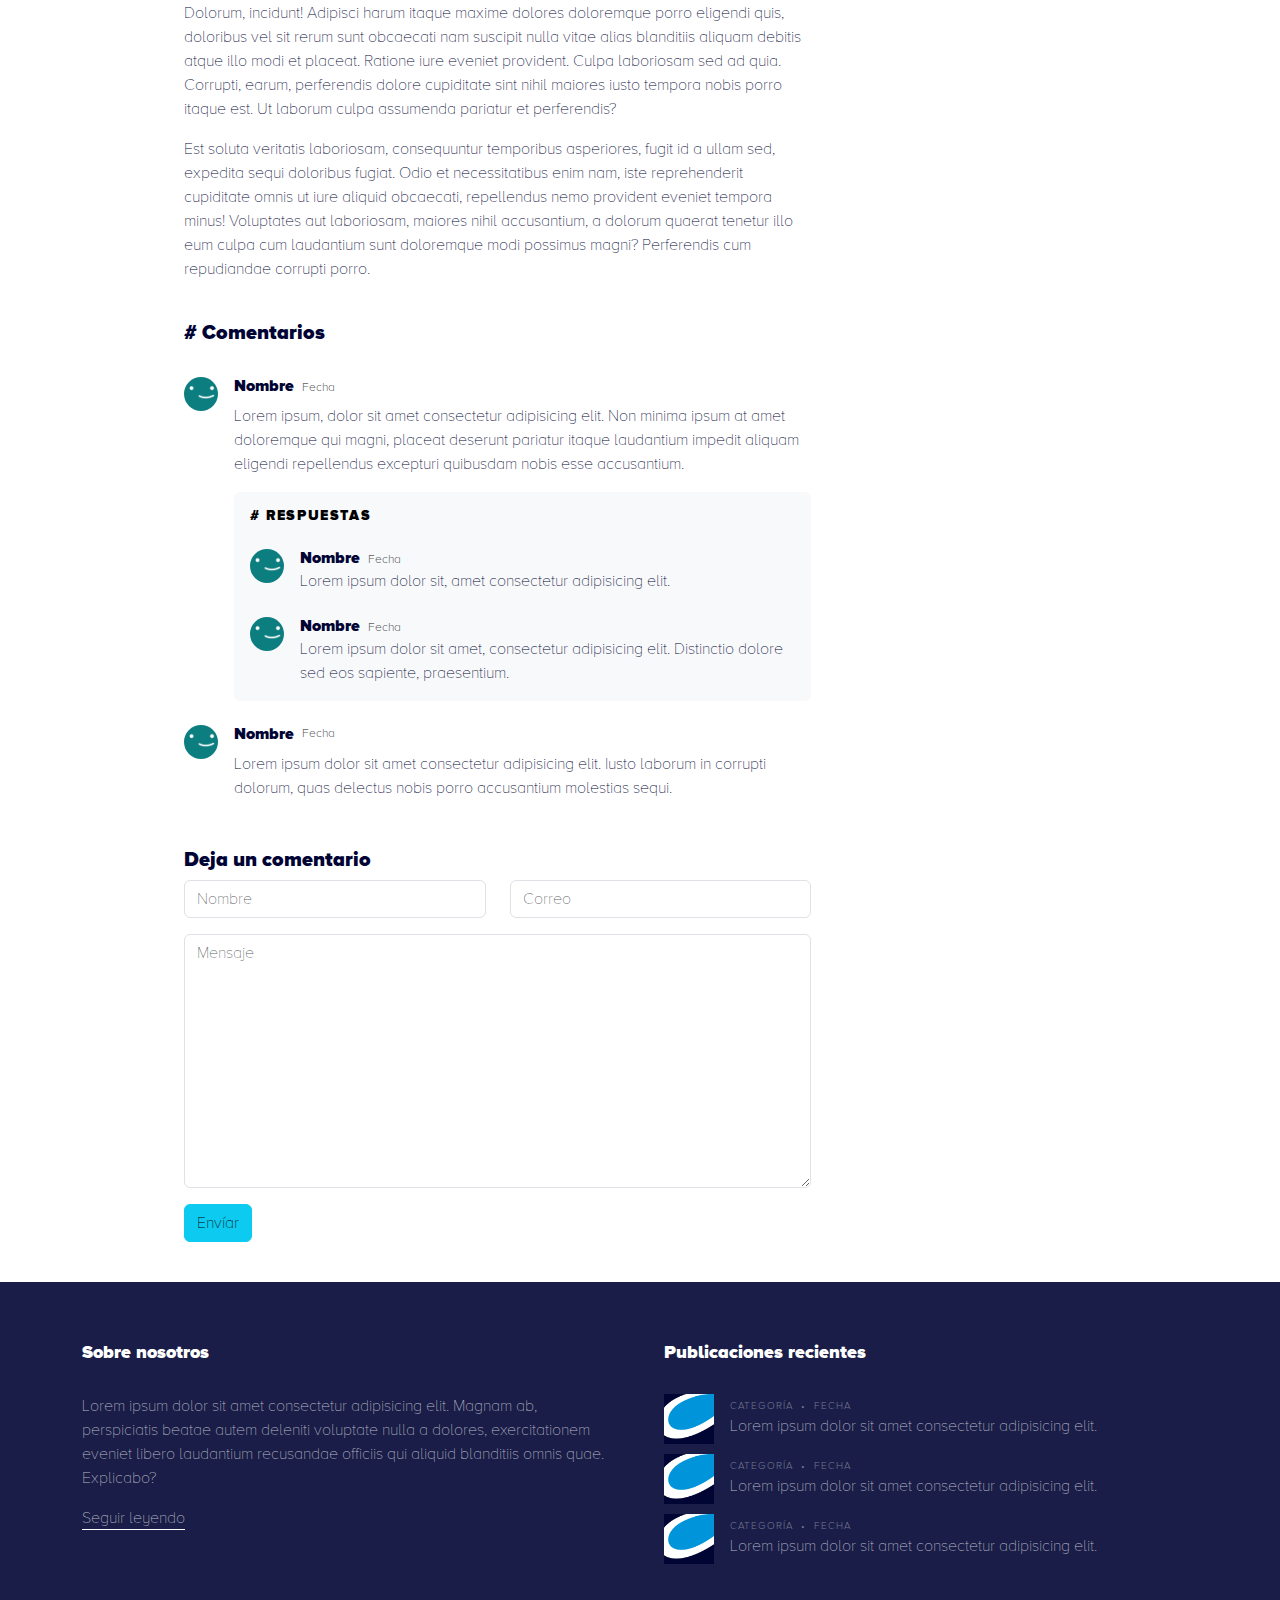
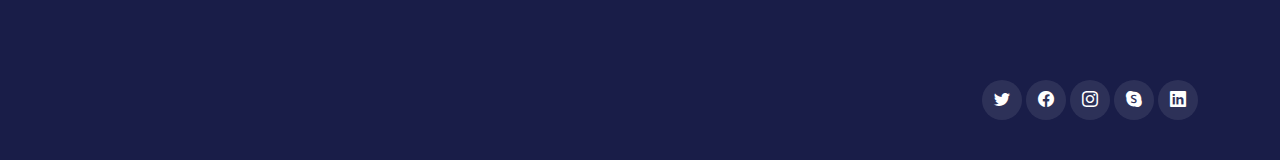
<file: single-post.html>
<!DOCTYPE html>
<html lang="en">

<head>
  <meta charset="utf-8">
  <meta content="width=device-width, initial-scale=1.0" name="viewport">
  <title>Blog Template</title>
  <meta content="" name="description">
  <meta content="" name="keywords">

  <!-- Google Fonts -->
  <link rel="preconnect" href="https://fonts.googleapis.com">
  <link rel="preconnect" href="https://fonts.gstatic.com" crossorigin>
  <link href="https://fonts.googleapis.com/css2?family=EB+Garamond:wght@400;500&family=Inter:wght@400;500&family=Playfair+Display:ital,wght@0,400;0,700;1,400;1,700&display=swap" rel="stylesheet">

  <!-- Vendor CSS Files -->
  <link href="assets/vendor/bootstrap/css/bootstrap.min.css" rel="stylesheet">
  <link href="assets/vendor/bootstrap-icons/bootstrap-icons.css" rel="stylesheet">
  <link href="assets/vendor/swiper/swiper-bundle.min.css" rel="stylesheet">
  <link href="assets/vendor/glightbox/css/glightbox.min.css" rel="stylesheet">
  <link href="assets/vendor/aos/aos.css" rel="stylesheet">

  <!-- Template Main CSS Files -->
  <link href="assets/css/variables.css" rel="stylesheet">
  <link href="assets/css/main.css" rel="stylesheet">
</head>


<body>
  <!-- ======= Header ======= -->
  <header id="header" class="header d-flex align-items-center fixed-top">
    <div class="container-fluid container-xl d-flex align-items-center justify-content-between">
      <a href="index.html" class="logo d-flex align-items-center">
        <!-- <img src="assets/img/logo.png" alt=""> -->
        <h1>Clear Channel</h1>
      </a>

      <nav id="navbar" class="navbar">
        <ul>
          <li><a href="index.html">Home</a></li>
          <li class="dropdown"><a href="category.html"><span>Categorias</span> <i class="bi bi-chevron-down dropdown-indicator"></i></a>
            <ul>
              <li><a href="search-result.html">Todas las categorías</a></li>
              <li><a href="#">Negocios</a></li>
              <li><a href="#">Cultura</a></li>
              <li><a href="#">Deportes</a></li>
              <li><a href="#">Comida</a></li>
              <li><a href="#">Celebridades</a></li>
              <li><a href="#">Viajes</a></li>
            </ul>
          </li>
          <li><a href="about.html">Nosotros</a></li>
          <li><a href="contact.html">Contacto</a></li>
        </ul>
      </nav>

      <div class="position-relative">
        <a href="#" class="mx-2 js-search-open"><span class="bi-search iconos"></span></a>
        <i class="bi bi-list mobile-nav-toggle"></i>

        <div class="search-form-wrap js-search-form-wrap">
          <form action="search-result.html" class="search-form">
            <span class="icon bi-search iconos"></span>
            <input type="text" placeholder="Search" class="form-control">
            <button class="btn js-search-close"><span class="bi-x"></span></button>
          </form>
        </div>
      </div>
    </div>
  </header>
  <!-- End Header -->

  <main id="main">
    <section class="single-post-content">
      <div class="container">
        <div class="row">
          <div class="col-md-9 post-content" data-aos="fade-up">
            <!-- ======= Single Post Content ======= -->
            <div class="single-post">
              <div class="post-meta"><span class="date">Categoría</span> <span class="mx-1">&bullet;</span> <span>Fecha</span></div>
              <h1 class="mb-5">Título</h1>
              <p><span class="firstcharacter">L</span>orem ipsum dolor sit, amet consectetur adipisicing elit. Ratione officia sed, suscipit distinctio, numquam omnis quo fuga ipsam quis inventore voluptatum recusandae culpa, unde doloribus saepe labore alias voluptate expedita? Dicta delectus beatae explicabo odio voluptatibus quas, saepe qui aperiam autem obcaecati, illo et! Incidunt voluptas culpa neque repellat sint, accusamus beatae, cumque autem tempore quisquam quam eligendi harum debitis.</p>

              <img src="assets/img/post-landscape-1.jpg" alt="" class="img-fluid mb-3">

              <p>Sunt reprehenderit, hic vel optio odit est dolore, distinctio iure itaque enim pariatur ducimus. Rerum soluta, perspiciatis voluptatum cupiditate praesentium repellendus quas expedita exercitationem tempora aliquam quaerat in eligendi adipisci harum non omnis reprehenderit quidem beatae modi. Ea fugiat enim libero, ipsam dicta explicabo nihil, tempore, nulla repellendus eos necessitatibus eligendi corporis cum? Eaque harum, eligendi itaque numquam aliquam soluta.</p>
              <p>Explicabo perspiciatis, laborum provident voluptates illum in nulla consectetur atque quaerat excepturi quisquam, veniam velit ex pariatur quos consequuntur? Excepturi reiciendis perferendis, cupiditate dolorem eos illum amet. Beatae voluptates nemo esse ratione voluptate, nesciunt fugit magnam veritatis voluptas dignissimos doloribus maiores? Aliquam, dolores natus exercitationem corrupti blanditiis, consequuntur nihil nobis sed voluptatibus maiores sunt, illo provident aliquid laborum. Vitae, ut.</p>
              
              <img src="assets/img/post-landscape-3.jpg" alt="" class="img-fluid mb-3">

              <p>Dolorum, incidunt! Adipisci harum itaque maxime dolores doloremque porro eligendi quis, doloribus vel sit rerum sunt obcaecati nam suscipit nulla vitae alias blanditiis aliquam debitis atque illo modi et placeat. Ratione iure eveniet provident. Culpa laboriosam sed ad quia. Corrupti, earum, perferendis dolore cupiditate sint nihil maiores iusto tempora nobis porro itaque est. Ut laborum culpa assumenda pariatur et perferendis?</p>
              <p>Est soluta veritatis laboriosam, consequuntur temporibus asperiores, fugit id a ullam sed, expedita sequi doloribus fugiat. Odio et necessitatibus enim nam, iste reprehenderit cupiditate omnis ut iure aliquid obcaecati, repellendus nemo provident eveniet tempora minus! Voluptates aut laboriosam, maiores nihil accusantium, a dolorum quaerat tenetur illo eum culpa cum laudantium sunt doloremque modi possimus magni? Perferendis cum repudiandae corrupti porro.</p>
            </div>
            <!-- End Single Post Content -->

            <!-- ======= Comments ======= -->
            <div class="comments">
              <h5 class="comment-title py-4"># Comentarios</h5>
              <div class="comment d-flex mb-4">
                <div class="flex-shrink-0">
                  <div class="avatar avatar-sm rounded-circle">
                    <img class="avatar-img" src="assets/img/avatar.png" alt="" class="img-fluid">
                  </div>
                </div>
                <div class="flex-grow-1 ms-2 ms-sm-3">
                  <div class="comment-meta d-flex align-items-baseline">
                    <h6 class="me-2">Nombre</h6>
                    <span class="text-muted">Fecha</span>
                  </div>
                  <div class="comment-body">
                    Lorem ipsum, dolor sit amet consectetur adipisicing elit. Non minima ipsum at amet doloremque qui magni, placeat deserunt pariatur itaque laudantium impedit aliquam eligendi repellendus excepturi quibusdam nobis esse accusantium.
                  </div>

                  <div class="comment-replies bg-light p-3 mt-3 rounded">
                    <h6 class="comment-replies-title mb-4 text-muted text-uppercase"># Respuestas</h6>

                    <div class="reply d-flex mb-4">
                      <div class="flex-shrink-0">
                        <div class="avatar avatar-sm rounded-circle">
                          <img class="avatar-img" src="assets/img/avatar.png" alt="" class="img-fluid">
                        </div>
                      </div>
                      <div class="flex-grow-1 ms-2 ms-sm-3">
                        <div class="reply-meta d-flex align-items-baseline">
                          <h6 class="mb-0 me-2">Nombre</h6>
                          <span class="text-muted">Fecha</span>
                        </div>
                        <div class="reply-body">
                          Lorem ipsum dolor sit, amet consectetur adipisicing elit.
                        </div>
                      </div>
                    </div>
                    <div class="reply d-flex">
                      <div class="flex-shrink-0">
                        <div class="avatar avatar-sm rounded-circle">
                          <img class="avatar-img" src="assets/img/avatar.png" alt="" class="img-fluid">
                        </div>
                      </div>
                      <div class="flex-grow-1 ms-2 ms-sm-3">
                        <div class="reply-meta d-flex align-items-baseline">
                          <h6 class="mb-0 me-2">Nombre</h6>
                          <span class="text-muted">Fecha</span>
                        </div>
                        <div class="reply-body">
                          Lorem ipsum dolor sit amet, consectetur adipisicing elit. Distinctio dolore sed eos sapiente, praesentium.
                        </div>
                      </div>
                    </div>
                  </div>
                </div>
              </div>
              <div class="comment d-flex">
                <div class="flex-shrink-0">
                  <div class="avatar avatar-sm rounded-circle">
                    <img class="avatar-img" src="assets/img/avatar.png" alt="" class="img-fluid">
                  </div>
                </div>
                <div class="flex-shrink-1 ms-2 ms-sm-3">
                  <div class="comment-meta d-flex">
                    <h6 class="me-2">Nombre</h6>
                    <span class="text-muted">Fecha</span>
                  </div>
                  <div class="comment-body">
                    Lorem ipsum dolor sit amet consectetur adipisicing elit. Iusto laborum in corrupti dolorum, quas delectus nobis porro accusantium molestias sequi.
                  </div>
                </div>
              </div>
            </div>
            <!-- End Comments -->

            <!-- ======= Comments Form ======= -->
            <div class="row justify-content-center mt-5">
              <div class="col-lg-12">
                <h5 class="comment-title">Deja un comentario</h5>
                <div class="row">
                  <div class="col-lg-6 mb-3">
                    <input type="text" class="form-control" id="comment-name" placeholder="Nombre">
                  </div>
                  <div class="col-lg-6 mb-3">
                    <input type="text" class="form-control" id="comment-email" placeholder="Correo">
                  </div>
                  <div class="col-12 mb-3">
                    <textarea class="form-control" id="comment-message" placeholder="Mensaje" cols="30" rows="10"></textarea>
                  </div>
                  <div class="col-12">
                    <input type="submit" class="btn btn-info" value="Envíar">
                  </div>
                </div>
              </div>
            </div>
            <!-- End Comments Form -->
          </div>

          <div class="col-md-3">
            <!-- ======= Sidebar ======= -->
            <div class="aside-block">
              <ul class="nav nav-pills custom-tab-nav mb-4" id="pills-tab" role="tablist">
                <li class="nav-item" role="presentation">
                  <button class="nav-link active" id="pills-popular-tab" data-bs-toggle="pill" data-bs-target="#pills-popular" type="button" role="tab" aria-controls="pills-popular" aria-selected="true">Popular</button>
                </li>
                <li class="nav-item" role="presentation">
                  <button class="nav-link" id="pills-latest-tab" data-bs-toggle="pill" data-bs-target="#pills-latest" type="button" role="tab" aria-controls="pills-latest" aria-selected="false">Anterior</button>
                </li>
              </ul>

              <div class="tab-content" id="pills-tabContent">

                <!-- Popular -->
                <div class="tab-pane fade show active" id="pills-popular" role="tabpanel" aria-labelledby="pills-popular-tab">
                  <div class="post-entry-1 border-bottom">
                    <div class="post-meta"><span class="date">Categoria</span> <span class="mx-1">&bullet;</span> <span>Fecha</span></div>
                    <h2 class="mb-2"><a href="#">Título</a></h2>
                    <span class="author mb-3 d-block">Autor</span>
                  </div>
                  <div class="post-entry-1 border-bottom">
                    <div class="post-meta"><span class="date">Categoria</span> <span class="mx-1">&bullet;</span> <span>Fecha</span></div>
                    <h2 class="mb-2"><a href="#">Título</a></h2>
                    <span class="author mb-3 d-block">Autor</span>
                  </div>
                  <div class="post-entry-1 border-bottom">
                    <div class="post-meta"><span class="date">Categoria</span> <span class="mx-1">&bullet;</span> <span>Fecha</span></div>
                    <h2 class="mb-2"><a href="#">Título</a></h2>
                    <span class="author mb-3 d-block">Autor</span>
                  </div>
                </div>
                <!-- End Popular -->

                <!-- Latest -->
                <div class="tab-pane fade" id="pills-latest" role="tabpanel" aria-labelledby="pills-latest-tab">
                  <div class="post-entry-1 border-bottom">
                    <div class="post-meta"><span class="date">Categoria</span> <span class="mx-1">&bullet;</span> <span>Fecha</span></div>
                    <h2 class="mb-2"><a href="#">Título</a></h2>
                    <span class="author mb-3 d-block">Autor</span>
                  </div>
                  <div class="post-entry-1 border-bottom">
                    <div class="post-meta"><span class="date">Categoria</span> <span class="mx-1">&bullet;</span> <span>Fecha</span></div>
                    <h2 class="mb-2"><a href="#">Título</a></h2>
                    <span class="author mb-3 d-block">Autor</span>
                  </div>
                  <div class="post-entry-1 border-bottom">
                    <div class="post-meta"><span class="date">Categoria</span> <span class="mx-1">&bullet;</span> <span>Fecha</span></div>
                    <h2 class="mb-2"><a href="#">Título</a></h2>
                    <span class="author mb-3 d-block">Autor</span>
                  </div>
                </div>
                <!-- End Latest -->

              </div>
            </div>

            <!-- Video -->
            <div class="aside-block">
              <h3 class="aside-title">Videos</h3>
              <div class="video-post mb-3">
                <a href="https://www.youtube.com/watch?v=_klepaS6OeA" class="glightbox link-video">
                  <span class="bi-play-fill"></span>
                  <img src="assets/img/post-landscape-5.jpg" alt="" class="img-fluid">
                </a>
              </div>
              <div class="video-post mb-3">
                <a href="https://www.youtube.com/watch?v=_klepaS6OeA" class="glightbox link-video">
                  <span class="bi-play-fill"></span>
                  <img src="assets/img/post-landscape-2.jpg" alt="" class="img-fluid">
                </a>
              </div>
              <div class="video-post mb-3">
                <a href="https://www.youtube.com/watch?v=_klepaS6OeA" class="glightbox link-video">
                  <span class="bi-play-fill"></span>
                  <img src="assets/img/post-landscape-4.jpg" alt="" class="img-fluid">
                </a>
              </div>
            </div>
            <!-- End Video -->

            <!-- Tags -->
            <div class="aside-block">
              <h3 class="aside-title">Tags</h3>
              <ul class="aside-tags list-unstyled">
                <li><a href="#">Tag</a></li>
                <li><a href="#">Tag</a></li>
                <li><a href="#">Tag</a></li>
                <li><a href="#">Tag</a></li>
                <li><a href="#">Tag</a></li>
                <li><a href="#">Tag</a></li>
                <li><a href="#">Tag</a></li>
              </ul>
            </div>
            <!-- End Tags -->

          </div>
        </div>
      </div>
    </section>
  </main><!-- End #main -->

  <footer id="footer" class="footer">
    <div class="footer-content">
      <div class="container">
        <div class="row g-5">
          <div class="col-lg-6">
            <h3 class="footer-heading">Sobre nosotros</h3>
            <p>Lorem ipsum dolor sit amet consectetur adipisicing elit. Magnam ab, perspiciatis beatae autem deleniti voluptate nulla a dolores, exercitationem eveniet libero laudantium recusandae officiis qui aliquid blanditiis omnis quae. Explicabo?</p>
            <p><a href="about.html" class="footer-link-more">Seguir leyendo</a></p>
          </div>
          
          <div class="col-lg-6">
            <h3 class="footer-heading">Publicaciones recientes</h3>
            <ul class="footer-links footer-blog-entry list-unstyled">
              <li>
                <a href="single-post.html" class="d-flex align-items-center">
                  <img src="assets/img/logo.png" alt="" class="img-fluid me-3">
                  <div>
                    <div class="post-meta d-block"><span class="date">Categoría</span> <span class="mx-1">&bullet;</span> <span>Fecha</span></div>
                    <span>Lorem ipsum dolor sit amet consectetur adipisicing elit.</span>
                  </div>
                </a>
              </li>
              <li>
                <a href="single-post.html" class="d-flex align-items-center">
                  <img src="assets/img/logo.png" alt="" class="img-fluid me-3">
                  <div>
                    <div class="post-meta d-block"><span class="date">Categoría</span> <span class="mx-1">&bullet;</span> <span>Fecha</span></div>
                    <span>Lorem ipsum dolor sit amet consectetur adipisicing elit.</span>
                  </div>
                </a>
              </li>
              <li>
                <a href="single-post.html" class="d-flex align-items-center">
                  <img src="assets/img/logo.png" alt="" class="img-fluid me-3">
                  <div>
                    <div class="post-meta d-block"><span class="date">Categoría</span> <span class="mx-1">&bullet;</span> <span>Fecha</span></div>
                    <span>Lorem ipsum dolor sit amet consectetur adipisicing elit.</span>
                  </div>
                </a>
              </li>
            </ul>
          </div>
        </div>
      </div>
    </div>

    <div class="footer-legal">
      <div class="container">
          <div class="col-md-12">
            <div class="social-links mb-3 mb-lg-0 text-center text-md-end">
              <a href="#" class="twitter"><i class="bi bi-twitter"></i></a>
              <a href="#" class="facebook"><i class="bi bi-facebook"></i></a>
              <a href="#" class="instagram"><i class="bi bi-instagram"></i></a>
              <a href="#" class="google-plus"><i class="bi bi-skype"></i></a>
              <a href="#" class="linkedin"><i class="bi bi-linkedin"></i></a>
            </div>
          </div>
        </div>
      </div>
  </footer>

  <a href="#" class="scroll-top d-flex align-items-center justify-content-center"><i class="bi bi-arrow-up-short"></i></a>

  <!-- Vendor JS Files -->
  <script src="assets/vendor/bootstrap/js/bootstrap.bundle.min.js"></script>
  <script src="assets/vendor/swiper/swiper-bundle.min.js"></script>
  <script src="assets/vendor/glightbox/js/glightbox.min.js"></script>
  <script src="assets/vendor/aos/aos.js"></script>
  <script src="assets/vendor/php-email-form/validate.js"></script>

  <!-- Template Main JS File -->
  <script src="assets/js/main.js"></script>

</body>

</html>
</file>
<file: assets/css/variables.css>
@font-face {
  font-family: 'ProximaNovaBold';
  src: url('../fonts/ProximaNovaAlt-Black.otf');
  font-weight: normal;
  font-style: normal;
}
@font-face {
  font-family: 'ProximaNovaLight';
  src: url('../fonts/ProximaNovaAlt-Light.otf');
  font-weight: normal;
  font-style: normal;
}
@font-face {
  font-family: 'ProximaNovaThin';
  src: url('../fonts/ProximaNovaAlt-Thin.otf');
  font-weight: normal;
  font-style: normal;
}

:root {
  /* Fonts */
  --font-default: 'ProximaNovaThin';
  --font-primary: 'ProximaNovaBold';
  --font-secondary: 'ProximaNovaLight';

  /* Default text color */
  --color-default: #212529;
  --color-default-rgb: 33, 37, 41;

  /* Defult links color */
  --color-links: #212529;
  --color-links-hover: #15171a;

  /* Primay colors */
  --color-primary: #0099D8;
  --color-primary-light: #00C6D7; 
  --color-primary-dark: #000434;

  --color-primary-rgb: 0, 4, 52;
  --color-primary-light-rgb: 0, 153, 216;
  --color-primary-dark-rgb: 0, 198, 215;

  /* Secondary colors */
  --color-secondary: #596d80;
  --color-secondary-light: #8498aa;
  --color-secondary-dark: #404f5c;

  --color-secondary-rgb: 89, 109, 128;
  --color-secondary-light-rgb: 132, 152, 170;
  --color-secondary-dark-rgb: 64, 79, 92;

  /* General colors */
  --color-blue: #0d6efd;
  --color-blue-rgb: 13, 110, 253;

  --color-indigo: #6610f2;
  --color-indigo-rgb: 102, 16, 242;

  --color-purple: #6f42c1;
  --color-purple-rgb: 111, 66, 193;
  
  --color-pink: #f3268c;
  --color-pink-rgb: 243, 38, 140;

  --color-red: #df1529;
  --color-red-rgb: 223, 21, 4;

  --color-orange: #fd7e14;
  --color-orange-rgb: 253, 126, 20;

  --color-yellow: #ffc107;
  --color-yellow-rgb: 255, 193, 7;

  --color-green: #059652;
  --color-green-rgb: 5, 150, 82;

  --color-teal: #20c997;
  --color-teal-rgb: 32, 201, 151;

  --color-cyan: #0dcaf0;
  --color-cyan-rgb: 13, 202, 240;

  --color-white: #ffffff;
  --color-white-rgb: 255, 255, 255;

  --color-gray: #6c757d;
  --color-gray-rgb: 108, 117, 125;

  --color-black: #000000;
  --color-black-rgb: 0, 0, 0;
}

/*--------------------------------------------------------------
# 2. Override default Bootstrap variables
--------------------------------------------------------------*/
:root {
  --bs-blue: var(--color-blue);
  --bs-indigo: var(--color-indigo);
  --bs-purple: var(--color-purple);
  --bs-pink: var(--color-pink);
  --bs-red: var(--color-red);
  --bs-orange: var(--color-orange);
  --bs-yellow: var(--color-yellow);
  --bs-green: var(--color-green);
  --bs-teal: var(--color-teal);
  --bs-cyan: var(--color-cyan);
  --bs-white: var(--color-white);
  --bs-gray: var(--color-gray);
  --bs-gray-dark: #343a40;
  --bs-gray-100: #f8f9fa;
  --bs-gray-200: #e9ecef;
  --bs-gray-300: #dee2e6;
  --bs-gray-400: #ced4da;
  --bs-gray-500: #adb5bd;
  --bs-gray-600: #6c757d;
  --bs-gray-700: #495057;
  --bs-gray-800: #343a40;
  --bs-gray-900: #212529;
  --bs-primary: var(--color-blue);
  --bs-secondary: var(--color-blue);
  --bs-success: #198754;
  --bs-info: #0dcaf0;
  --bs-warning: #ffc107;
  --bs-danger: #dc3545;
  --bs-light: #f8f9fa;
  --bs-dark: #212529;
  --bs-primary-rgb: var(--color-primary-rgb);
  --bs-secondary-rgb: var(--color-secondary-rgb);
  --bs-success-rgb: 25, 135, 84;
  --bs-info-rgb: 13, 202, 240;
  --bs-warning-rgb: 255, 193, 7;
  --bs-danger-rgb: 220, 53, 69;
  --bs-light-rgb: 248, 249, 250;
  --bs-dark-rgb: 33, 37, 41;
  --bs-white-rgb: var(--color-white-rgb);
  --bs-black-rgb: var(--color-black-rgb);
  --bs-body-color-rgb: var(--color-default-rgb);
  --bs-body-bg-rgb: 255, 255, 255;
  --bs-font-sans-serif: var(--font-default);
  --bs-font-monospace: SFMono-Regular, Menlo, Monaco, Consolas, "Liberation Mono", "Courier New", monospace;
  --bs-gradient: linear-gradient(180deg, rgba(255, 255, 255, 0.15), rgba(255, 255, 255, 0));
  --bs-body-font-family: var(--font-default);
  --bs-body-font-size: 1rem;
  --bs-body-font-weight: 400;
  --bs-body-line-height: 1.5;
  --bs-body-color: var(--color-default);
  --bs-body-bg: #fff;
}

/*--------------------------------------------------------------
# 3. Set color and background class names
--------------------------------------------------------------*/
/* Fonts */
.font-default { font-family: var(--font-default) !important; }
.font-primary { font-family: var(--font-primary) !important;}
.font-secondary { font-family: var(--font-secondary) !important; }

/* Text Colors */
.color-default { color: var(--color-default) !important; }
.color-links { color: var(--color-links) !important; }
.color-links:hover { color: var(--color-links-hover) !important; }
.color-primary { color: var(--color-primary) !important; }
.color-primary-light { color: var(--color-primary-light) !important; }
.color-primary-dark { color: var(--color-primary-dark) !important; }
.color-secondary { color: var(--color-secondary) !important; }
.color-secondary-light { color: var(--color-secondary-light) !important; }
.color-secondary-dark { color: var(--color-secondary-dark) !important; }
.color-blue { color: var(--color-blue) !important; }
.color-indigo { color: var(--color-indigo) !important; }
.color-purple { color: var(--color-purple) !important; }
.color-pink { color: var(--color-pink) !important; }
.color-red { color: var(--color-red) !important; }
.color-orange { color: var(--color-orange) !important; }
.color-yellow { color: var(--color-yellow) !important; }
.color-green { color: var(--color-green) !important; }
.color-teal { color: var(--color-teal) !important; }
.color-cyan { color: var(--color-cyan) !important; }
.color-white { color: var(--color-white) !important; }
.color-gray { color: var(--color-gray) !important; }
.color-black { color: var(--color-black) !important; }

/* Background Colors */
.bg-default { background-color: var(--color-default) !important; }
.bg-primary { background-color: var(--color-primary) !important; }
.bg-primary-light { background-color: var(--color-primary-light) !important; }
.bg-primary-dark { background-color: var(--color-primary-dark) !important; }
.bg-secondary { background-color: var(--color-secondary) !important; }
.bg-secondary-light { background-color: var(--color-secondary-light) !important; }
.bg-secondary-dark { background-color: var(--color-secondary-dark) !important; }
.bg-blue { background-color: var(--color-blue) !important; }
.bg-indigo { background-color: var(--color-indigo) !important; }
.bg-purple { background-color: var(--color-purple) !important; }
.bg-pink { background-color: var(--color-pink) !important; }
.bg-red { background-color: var(--color-red) !important; }
.bg-orange { background-color: var(--color-orange) !important; }
.bg-yellow { background-color: var(--color-yellow) !important; }
.bg-green { background-color: var(--color-green) !important; }
.bg-teal { background-color: var(--color-teal) !important; }
.bg-cyan { background-color: var(--color-cyan) !important; }
.bg-white { background-color: var(--color-white) !important; }
.bg-gray { background-color: var(--color-gray) !important; }
.bg-black { background-color: var(--color-black) !important; }
</file>
<file: assets/css/main.css>
:root {
  scroll-behavior: smooth;
}

body {
  color: rgba(var(--color-primary-rgb), 1);
}

a {
  color: var(--color-links);
  text-decoration: none;
}

a:hover {
  color: var(--color-links-hover);
  text-decoration: none;
}

h1,
h2,
h3,
h4,
h5,
h6 {
  font-family: var(--font-primary);
}

#main {
  margin-top: 90px;
}

/*--------------------------------------------------------------
# Sections & Section Header
--------------------------------------------------------------*/
section {
  padding: 40px 0;
  overflow: hidden;
}

.section-header {
  border-bottom: 2px solid var(--color-black);
}

.section-header h2 {
  font-size: 50px;
  color: var(--color-black);
}

.section-header p {
  margin-bottom: 0;
}

/*--------------------------------------------------------------
# Scroll top button
--------------------------------------------------------------*/
.scroll-top {
  position: fixed;
  visibility: hidden;
  opacity: 0;
  right: 15px;
  bottom: 15px;
  z-index: 99999;
  background: var(--color-primary);
  width: 40px;
  height: 40px;
  border-radius: 4px;
  transition: all 0.4s;
}

.scroll-top i {
  font-size: 24px;
  color: #fff;
  line-height: 0;
}

.scroll-top:hover {
  background: rgba(var(--color-primary-rgb), 0.8);
  color: #fff;
}

.scroll-top.active {
  visibility: visible;
  opacity: 1;
}

/*--------------------------------------------------------------
# Page title
--------------------------------------------------------------*/
.page-title {
  font-size: 70px;
  color: var(--color-black);
}

/* Form Input Fieldds */
.form-control:active,
.form-control:focus {
  outline: none;
  box-shadow: none;
  border-color: var(--color-black);
}

.btn:active,
.btn:focus {
  outline: none;
}

.btn.btn-primary {
  background-color: var(--color-black);
  color: var(--color-white);
  border-color: var(--color-black);
}

/*--------------------------------------------------------------
# Header
--------------------------------------------------------------*/
.header {
  height: 90px;
  transition: all 0.5s;
  z-index: 997;
  background: var(--color-primary);
}

.header.sticked {
  height: 70px;
}

.header .logo img {
  max-height: 40px;
  margin-right: 6px;
}

.header .logo h1 {
  font-size: 30px;
  font-weight: 700;
  color: var(--color-white);
  font-family: var(--font-primary);
}

.iconos{
  color: var(--color-white);
}

.search-form-wrap {
  position: absolute;
  right: 0;
  top: 0;
  z-index: 9;
  transition: 0.3s all ease;
  visibility: hidden;
  opacity: 0;
}

.search-form-wrap .search-form {
  position: relative;
}

.search-form-wrap .search-form .form-control {
  width: 300px;
  border: none;
  box-shadow: 0 15px 20px -10px rgba(var(--color-black-rgb), 0.1);
  padding-left: 40px;
  padding-right: 40px;
}

.search-form-wrap .search-form .form-control:active,
.search-form-wrap .search-form .form-control:focus {
  outline: none;
  box-shadow: none;
}

.search-form-wrap .search-form .icon {
  position: absolute;
  left: 0;
  top: 7px;
  opacity: 0.5;
  left: 10px;
}

.search-form-wrap .search-form .btn {
  position: absolute;
  top: 2px;
  right: 4px;
  padding: 0;
  margin: 0;
  line-height: 1;
  font-size: 30px;
}

.search-form-wrap .search-form .btn:active,
.search-form-wrap .search-form .btn:focus {
  outline: none;
  box-shadow: none;
}

.search-form-wrap.active {
  visibility: visible;
  opacity: 1;
}

section {
  scroll-margin-top: 70px;
}

/*--------------------------------------------------------------
# Desktop Navigation 
--------------------------------------------------------------*/
@media (min-width: 1280px) {
  .navbar {
    padding: 0;
  }

  .navbar ul {
    margin: 0;
    padding: 0;
    display: flex;
    list-style: none;
    align-items: center;
  }

  .navbar li {
    position: relative;
  }

  .navbar a,
  .navbar a:focus {
    display: flex;
    align-items: center;
    justify-content: space-between;
    padding: 10px 0 10px 30px;
    font-family: var(--font-default);
    font-size: 16px;
    font-weight: 500;
    color: rgba(var(--color-white-rgb), 1);
    white-space: nowrap;
    transition: 0.3s;
  }

  .navbar a i,
  .navbar a:focus i {
    font-size: 12px;
    line-height: 0;
    margin-left: 5px;
  }

  .navbar a:hover,
  .navbar .active,
  .navbar .active:focus,
  .navbar li:hover>a {
    color: var(--color-white);
  }

  .navbar .getstarted,
  .navbar .getstarted:focus {
    background: var(--color-primary);
    padding: 8px 20px;
    margin-left: 30px;
    border-radius: 4px;
    color: var(--color-white);
  }

  .navbar .getstarted:hover,
  .navbar .getstarted:focus:hover {
    color: var(--color-white);
    background: rgba(var(--color-primary-rgb), 0.8);
  }

  .navbar .dropdown ul {
    display: block;
    position: absolute;
    left: 14px;
    top: calc(100% + 30px);
    margin: 0;
    padding: 10px 0;
    z-index: 99;
    opacity: 0;
    visibility: hidden;
    background: var(--color-primary-light);
    box-shadow: 0px 0px 30px rgba(127, 137, 161, 0.25);
    transition: 0.3s;
    border-radius: 4px;
  }

  .navbar .dropdown ul li {
    min-width: 200px;
  }

  .navbar .dropdown ul a {
    padding: 10px 20px;
    font-size: 15px;
    text-transform: none;
    font-weight: 400;
  }

  .navbar .dropdown ul a i {
    font-size: 12px;
  }

  .navbar .dropdown ul a:hover,
  .navbar .dropdown ul .active:hover,
  .navbar .dropdown ul li:hover>a {
    color: var(--color-black);
  }

  .navbar .dropdown:hover>ul {
    opacity: 1;
    top: 100%;
    visibility: visible;
  }

  .navbar .dropdown .dropdown ul {
    top: 0;
    left: calc(100% - 30px);
    visibility: hidden;
  }

  .navbar .dropdown .dropdown:hover>ul {
    opacity: 1;
    top: 0;
    left: 100%;
    visibility: visible;
  }
}

@media (min-width: 1280px) and (max-width: 1366px) {
  .navbar .dropdown .dropdown ul {
    left: -90%;
  }

  .navbar .dropdown .dropdown:hover>ul {
    left: -100%;
  }
}

.mobile-nav-toggle {
  display: none;
}

/*--------------------------------------------------------------
# Mobile Navigation
--------------------------------------------------------------*/
@media (max-width: 1279px) {
  .navbar {
    padding: 0;
    z-index: 9997;
    background-color: var(--color-white);
  }

  .navbar ul {
    display: none;
    position: absolute;
    inset: 55px 15px 15px 15px;
    padding: 10px 0;
    margin: 0;
    border-radius: 10px;
    background-color: var(--color-white);
    overflow-y: auto;
    transition: 0.3s;
    z-index: 9998;
  }

  .navbar a,
  .navbar a:focus {
    display: flex;
    align-items: center;
    justify-content: space-between;
    padding: 10px 20px;
    font-family: var(--font-primary);
    font-size: 15px;
    font-weight: 600;
    color: var(--color-primary);
    white-space: nowrap;
    transition: 0.3s;
  }

  .navbar a i,
  .navbar a:focus i {
    font-size: 12px;
    line-height: 0;
    margin-left: 5px;
  }

  .navbar a:hover,
  .navbar .active,
  .navbar .active:focus,
  .navbar li:hover>a {
    color: var(--color-primary);
  }

  .navbar .dropdown ul,
  .navbar .dropdown .dropdown ul {
    position: static;
    display: none;
    z-index: 99;
    padding: 10px 0;
    margin: 10px 20px;
    background: var(--color-white);
    transition: all 0.5s ease-in-out;
    box-shadow: 0px 0px 30px rgba(var(--color-black-rgb), 0.1);
  }

  .navbar .dropdown>.dropdown-active,
  .navbar .dropdown .dropdown>.dropdown-active {
    display: block;
  }

  .mobile-nav-toggle {
    display: inline-block;
    color: var(--color-white);
    font-size: 28px;
    cursor: pointer;
    line-height: 0;
    transition: 0.5s;
  }

  .mobile-nav-toggle.bi-x {
    color: var(--color-black);
  }

  .mobile-nav-active {
    overflow: hidden;
  }

  .mobile-nav-active .mobile-nav-toggle {
    position: fixed;
    top: 15px;
    right: 15px;
    z-index: 9999;
    color: var(--color-white);
  }

  .mobile-nav-active .navbar {
    position: fixed;
    overflow: hidden;
    inset: 0;
    background: rgba(var(--color-black-rgb), 0.6);
    transition: 0.3s;
  }

  .mobile-nav-active .navbar>ul {
    display: block;
  }
}

/*--------------------------------------------------------------
# Posts
--------------------------------------------------------------*/
.post-entry-1 {
  margin-bottom: 30px;
}

.post-entry-1 img {
  margin-bottom: 30px;
}

.post-entry-1 h2 {
  margin-bottom: 20px;
  font-size: 20px;
  font-weight: 500;
  line-height: 1.2;
  font-weight: 500;
}

.post-entry-1 h2 a {
  color: var(--color-black);
}

.post-entry-1.lg h2 {
  font-size: 40px;
  line-height: 1;
}

.post-meta {
  font-size: 11px;
  letter-spacing: 0.07rem;
  text-transform: uppercase;
  font-weight: 600;
  font-family: var(--font-secondary);
  color: rgba(var(--color-black-rgb), 0.4);
  margin-bottom: 10px;
}

@media (max-width: 768px) {
  .custom-border {
    border: none !important;
  }
}

.author .photo {
  margin-right: 10px;
}

.author .photo img {
  width: 40px;
  border-radius: 50%;
  margin-bottom: 0;
}

.author .name h3 {
  margin: 0;
  padding: 0;
  font-size: 15px;
  font-family: var(--font-secondary);
}

.trending {
  border: 1px solid rgba(var(--color-black-rgb), 0.1);
}

.trending>h3 {
  color: var(--color-black);
  padding: 20px;
  border-bottom: 1px solid rgba(var(--color-black-rgb), 0.1);
}

.trending .trending-post {
  padding: 0;
  margin: 0;
}

.trending .trending-post li {
  padding: 0;
  margin: 0;
  list-style: none;
  display: block;
}

.trending .trending-post li a {
  display: block;
  padding: 20px;
  border-bottom: 1px solid rgba(var(--color-black-rgb), 0.1);
  position: relative;
  overflow: hidden;
}

.trending .trending-post li a .number {
  position: absolute;
  z-index: -1;
  font-size: 5rem;
  left: -10px;
  top: -20px;
  font-weight: 700;
  color: rgba(var(--color-black-rgb), 0.05);
}

.trending .trending-post li a h3 {
  font-size: 18px;
  color: rgba(var(--color-black-rgb), 0.9);
}

.trending .trending-post li a .author {
  color: rgba(var(--color-black-rgb), 0.7);
  font-weight: 500;
}

.trending .trending-post li a:hover h3 {
  color: rgba(var(--color-black-rgb), 1);
}

.trending .trending-post li:last-child a {
  border-bottom: none;
}

.post-entry-2 {
  margin-bottom: 30px;
}

.post-entry-2 .post-meta {
  font-size: 11px;
  letter-spacing: 0.07rem;
  text-transform: uppercase;
  font-weight: 600;
  font-family: var(--font-secondary);
  color: rgba(var(--color-black-rgb), 0.4);
  margin-bottom: 10px;
}

.post-entry-2 .author {
  color: rgba(var(--color-black-rgb), 0.7);
  font-weight: 500;
  margin-bottom: 20px;
  display: block;
}

.post-entry-2 .thumbnail {
  flex: 0 0 65%;
}

@media (max-width: 960px) {
  .post-entry-2 .thumbnail {
    flex: 0 0 100%;
    margin-bottom: 20px;
  }
}

.post-entry-2.half .thumbnail {
  flex: 0 0 50%;
}

@media (max-width: 768px) {
  .post-entry-2.half .thumbnail {
    flex: 0 0 100%;
    margin-bottom: 20px;
  }
}

.post-entry-2.small-img .thumbnail {
  flex: 0 0 30%;
}

@media (max-width: 768px) {
  .post-entry-2.small-img .thumbnail {
    flex: 0 0 100%;
    margin-bottom: 20px;
  }
}

.img-bg {
  height: 500px;
  background-size: cover;
  background-repeat: no-repeat;
  position: relative;
  background-position: center center;
}

@media (max-width: 768px) {
  .img-bg {
    height: 400px;
  }
}

.img-bg:before {
  position: absolute;
  content: "";
  background: rgb(0, 0, 0);
  background: linear-gradient(0deg, rgb(0, 0, 0) 0%, rgba(0, 0, 0, 0) 100%);
  opacity: 0.5;
  bottom: 0;
  left: 0;
  right: 0;
  z-index: 1;
  top: 0;
}

.img-bg .img-bg-inner {
  position: relative;
  z-index: 2;
  max-width: 700px;
  position: relative;
  padding-left: 100px;
  padding-right: 100px;
  margin-bottom: 50px;
}

@media (max-width: 768px) {
  .img-bg .img-bg-inner {
    padding-left: 30px;
    padding-right: 30px;
    margin-bottom: 50px;
  }
}

.img-bg .img-bg-inner h2,
.img-bg .img-bg-inner p {
  color: var(--color-white);
}

@media (max-width: 500px) {
  .img-bg .img-bg-inner p {
    display: none;
  }
}

.custom-swiper-button-next,
.custom-swiper-button-prev {
  position: absolute;
  top: 50%;
  transform: translateY(-50%);
  z-index: 9;
}

@media (max-width: 768px) {

  .custom-swiper-button-next,
  .custom-swiper-button-prev {
    display: none;
  }
}

.custom-swiper-button-next span,
.custom-swiper-button-prev span {
  font-size: 20px;
  color: rgba(var(--color-white-rgb), 0.7);
  transition: 0.3s all ease;
}

.custom-swiper-button-next:hover span,
.custom-swiper-button-next:focus span,
.custom-swiper-button-prev:hover span,
.custom-swiper-button-prev:focus span {
  color: rgba(var(--color-white-rgb), 1);
}

.custom-swiper-button-next {
  right: 40px;
}

.custom-swiper-button-prev {
  left: 40px;
}

.swiper-pagination .swiper-pagination-bullet {
  background-color: rgba(var(--color-white-rgb), 0.8);
}

.swiper-pagination .swiper-pagination-bullet-active {
  background-color: rgba(var(--color-white-rgb), 1);
}

.more {
  font-family: var(--font-secondary);
  text-transform: uppercase;
  font-size: 12px;
  font-weight: 500;
  position: relative;
  display: inline-block;
  padding-bottom: 5px;
}

.more:before {
  content: "";
  position: absolute;
  height: 2px;
  left: 0;
  right: 0;
  bottom: 0;
  background: var(--color-black);
}

.post-content {
  padding-left: 10%;
  padding-right: 10%;
}

@media (max-width: 768px) {
  .post-content {
    padding-left: 15px;
    padding-right: 15px;
  }
}

.post-content .firstcharacter {
  float: left;
  font-family: Georgia;
  font-size: 75px;
  line-height: 60px;
  padding-top: 4px;
  padding-right: 8px;
  padding-left: 3px;
}

.post-content figure {
  position: relative;
  left: 52%;
  min-width: 990px;
  transform: translateX(-50%);
}

@media (max-width: 1255px) {
  .post-content figure {
    min-width: auto;
    left: auto !important;
    transform: none;
  }
}

.post-content figure figcaption {
  font-family: var(--font-secondary);
  font-size: 14px;
  padding: 10px 0 0 0;
}

.aside-title,
.category-title {
  text-transform: uppercase;
  letter-spacing: 0.1rem;
  font-size: 14px;
  font-weight: 700;
  margin-bottom: 30px;
  border-bottom: 2px solid var(--color-black);
}

.category-title {
  border-bottom: none;
}

.custom-pagination a {
  display: inline-block;
  width: 40px;
  height: 40px;
  line-height: 40px;
  text-align: center;
  border-radius: 50%;
  font-family: var(--font-secondary);
  margin: 5px;
  transition: 0.3s all ease;
}

.custom-pagination a.active {
  background: var(--color-black);
  color: var(--color-white);
}

.custom-pagination a.active:hover {
  background: rgba(var(--color-black-rgb), 0.9);
}

.custom-pagination a:hover {
  background: rgba(var(--color-black-rgb), 0.1);
}

.custom-pagination a.prev,
.custom-pagination a.next {
  width: auto !important;
  border-radius: 4px;
  padding-left: 10px;
  padding-right: 10px;
}

.custom-pagination a.prev:hover,
.custom-pagination a.next:hover {
  background: rgba(var(--color-black-rgb), 0.1);
}

/* custom tab nav on sidebar */
.aside-block {
  margin-bottom: 30px;
}

.aside-block .custom-tab-nav .nav-item {
  display: inline-block;
}

.aside-block .custom-tab-nav .nav-item button {
  color: var(--color-black);
  text-transform: uppercase;
  font-size: 12px;
  font-weight: 700;
  letter-spacing: 2px;
  border-radius: 0;
  padding-left: 0;
  padding-right: 0;
  margin-right: 20px;
}

.aside-block .custom-tab-nav .nav-item button.active {
  background-color: var(--color-black) !important;
  background-color: transparent !important;
  color: var(--color-black);
  border-bottom: 2px solid var(--color-black);
}

.link-video {
  position: relative;
}

.link-video span {
  top: 50%;
  left: 50%;
  transform: translate(-50%, -50%);
  position: absolute;
  width: 50px;
  height: 50px;
  line-height: 50px;
  border-radius: 50%;
  text-align: center;
  display: inline-block;
  background-color: rgba(var(--color-black-rgb), 0.2);
  color: var(--color-white);
}

.aside-links li {
  margin-bottom: 10px;
  padding-bottom: 10px;
  border-bottom: 1px solid rgba(var(--color-black-rgb), 0.1);
}

.aside-links li a {
  display: block;
  color: rgba(var(--color-black-rgb), 0.7);
}

.aside-links li a:hover,
.aside-links li a:focus {
  color: rgba(var(--color-black-rgb), 1);
}

.aside-tags li {
  display: inline-block;
}

.aside-tags li a {
  display: inline-block;
  color: rgba(var(--color-black-rgb), 0.7);
  padding: 7px 10px;
  border: 1px solid rgba(var(--color-black-rgb), 0.1);
  margin-bottom: 3px;
  transition: 0.3s all ease;
}

.aside-tags li a:hover,
.aside-tags li a:focus {
  color: rgba(var(--color-black-rgb), 1);
  border: 1px solid rgba(var(--color-black-rgb), 0.5);
}

/*--------------------------------------------------------------
# Comments
--------------------------------------------------------------*/
.comment {
  /* Font not working in <textarea> for this version of bs */
}

.comment .avatar {
  position: relative;
  display: inline-block;
  width: 3rem;
  height: 3rem;
}

.comment .avatar-img,
.comment .avatar-initials,
.comment .avatar-placeholder {
  width: 100%;
  height: 100%;
  border-radius: inherit;
}

.comment .avatar-img {
  display: block;
  -o-object-fit: cover;
  object-fit: cover;
}

.comment .avatar-initials {
  position: absolute;
  top: 0;
  left: 0;
  display: flex;
  align-items: center;
  justify-content: center;
  color: var(--color-white);
  line-height: 0;
  background-color: rgba(var(--color-black-rgba), 0.1);
}

.comment .avatar-placeholder {
  position: absolute;
  top: 0;
  left: 0;
  background: rgba(var(--color-black-rgba), 0.1) url("data:image/svg+xml,%3csvg xmlns='http://www.w3.org/2000/svg' viewBox='0 0 20 20'%3e%3cpath fill='%23fff' d='M10 9a3 3 0 100-6 3 3 0 000 6zm-7 9a7 7 0 1114 0H3z'/%3e%3c/svg%3e") no-repeat center/1.75rem;
}

.comment .avatar-indicator {
  position: absolute;
  right: 0;
  bottom: 0;
  width: 20%;
  height: 20%;
  display: block;
  background-color: rgba(var(--color-black-rgba), 0.1);
  border-radius: 50%;
}

.comment .avatar-group {
  display: inline-flex;
}

.comment .avatar-group .avatar+.avatar {
  margin-left: -0.75rem;
}

.comment .avatar-group .avatar:hover {
  z-index: 1;
}

.comment .avatar-sm,
.comment .avatar-group-sm>.avatar {
  width: 2.125rem;
  height: 2.125rem;
  font-size: 1rem;
}

.comment .avatar-sm .avatar-placeholder,
.comment .avatar-group-sm>.avatar .avatar-placeholder {
  background-size: 1.25rem;
}

.comment .avatar-group-sm>.avatar+.avatar {
  margin-left: -0.53125rem;
}

.comment .avatar-lg,
.comment .avatar-group-lg>.avatar {
  width: 4rem;
  height: 4rem;
  font-size: 1.5rem;
}

.comment .avatar-lg .avatar-placeholder,
.comment .avatar-group-lg>.avatar .avatar-placeholder {
  background-size: 2.25rem;
}

.comment .avatar-group-lg>.avatar+.avatar {
  margin-left: -1rem;
}

.comment .avatar-light .avatar-indicator {
  box-shadow: 0 0 0 2px rgba(var(--color-white-rgba), 0.75);
}

.comment .avatar-group-light>.avatar {
  box-shadow: 0 0 0 2px rgba(var(--color-white-rgba), 0.75);
}

.comment .avatar-dark .avatar-indicator {
  box-shadow: 0 0 0 2px rgba(var(--color-black-rgba), 0.25);
}

.comment .avatar-group-dark>.avatar {
  box-shadow: 0 0 0 2px rgba(var(--color-black-rgba), 0.25);
}

.comment textarea {
  font-family: inherit;
}

.comment .comment-replies-title,
.comment .comment-title {
  text-transform: uppercase;
  color: var(--color-black) !important;
  letter-spacing: 0.1rem;
  font-size: 14px;
  font-weight: 600;
  margin-bottom: 30px;
}

.comment .comment-meta .text-muted,
.comment .reply-meta .text-muted {
  font-family: var(--font-secondary);
  font-size: 12px;
}

/*--------------------------------------------------------------
# Contact
--------------------------------------------------------------*/
.contact .info-item {
  text-align: center;
}

.contact .info-item i {
  font-size: 48px;
  display: inline-block;
  margin-bottom: 10px;
  color: var(--color-primary);
}

.contact .info-item address,
.contact .info-item p {
  margin-bottom: 0;
}

.contact .info-item h3 {
  font-size: 16px;
  margin-bottom: 15px;
  font-weight: bold;
  letter-spacing: 0.1rem;
  text-transform: uppercase;
  color: var(--color-primary);
}

.contact .info-item a:hover {
  color: var(--color-primary);
}

@media (min-width: 768px) {
  .contact .info-item-borders {
    border-left: 1px solid rgba(var(--color-secondary-rgb), 0.2);
    border-right: 1px solid rgba(var(--color-secondary-rgb), 0.2);
  }
}

.contact .php-email-form {
  box-shadow: 0 0 30px rgba(var(--color-black-rgb), 0.1);
  padding: 30px;
  background: var(--color-white);
}

@media (max-width: 640px) {
  .contact .php-email-form {
    padding: 20px;
  }
}

.contact .php-email-form .error-message {
  display: none;
  color: var(--color-white);
  background: var(--color-red);
  text-align: left;
  padding: 15px;
  font-weight: 600;
}

.contact .php-email-form .error-message br+br {
  margin-top: 25px;
}

.contact .php-email-form .sent-message {
  display: none;
  color: var(--color-white);
  background: var(--color-green);
  text-align: center;
  padding: 15px;
  font-weight: 600;
}

.contact .php-email-form .loading {
  display: none;
  background: var(--color-white);
  text-align: center;
  padding: 15px;
}

.contact .php-email-form .loading:before {
  content: "";
  display: inline-block;
  border-radius: 50%;
  width: 24px;
  height: 24px;
  margin: 0 10px -6px 0;
  border: 3px solid var(--color-green);
  border-top-color: var(--color-white);
  animation: animate-loading 1s linear infinite;
}

.contact .php-email-form .form-group {
  margin-bottom: 20px;
}

.contact .php-email-form input,
.contact .php-email-form textarea {
  padding: 10px 14px;
  border-radius: 0;
  box-shadow: none;
  font-size: 15px;
}

.contact .php-email-form input::focus,
.contact .php-email-form textarea::focus {
  background-color: var(--color-primary);
}

.contact .php-email-form button[type=submit] {
  background: var(--color-primary);
  border: 0;
  padding: 10px 30px;
  color: #fff;
  transition: 0.4s;
  cursor: pointer;
}

.contact .php-email-form button[type=submit]:hover {
  background: rgba(var(--color-primary-rgb), 0.8);
}

@keyframes animate-loading {
  0% {
    transform: rotate(0deg);
  }

  100% {
    transform: rotate(360deg);
  }
}

/*--------------------------------------------------------------
# Footer
--------------------------------------------------------------*/
.footer {
  overflow: hidden;
  background: rgba(var(--color-primary-rgb), 0.9);
  font-size: 16px;
  color: rgba(var(--color-white-rgb), 0.7);
}

.footer .footer-content {
  padding: 60px 0;
}

.footer a.footer-link-more {
  color: rgba(var(--color-white-rgb), 0.7);
  display: inline-block;
  position: relative;
}

.footer a.footer-link-more:before {
  content: "";
  position: absolute;
  bottom: 0;
  left: 0;
  right: 0;
  height: 1px;
  background: var(--color-white);
}

.footer a.footer-link-more:hover {
  color: rgba(var(--color-white-rgb), 1);
}

.footer .footer-heading {
  color: var(--color-white);
  margin-bottom: 20px;
  padding-bottom: 10px;
  font-size: 18px;
}

.footer .footer-blog-entry li {
  margin-bottom: 20px;
  display: block;
}

.footer .footer-blog-entry li a .post-meta {
  font-size: 10px;
  letter-spacing: 0.07rem;
  text-transform: uppercase;
  font-weight: 400;
  font-family: var(--font-secondary);
  color: rgba(var(--color-white-rgb), 0.4);
  margin-bottom: 0px;
}

.footer .footer-blog-entry li a img {
  flex: 0 0 50px;
  width: 50px;
}

.footer .footer-links li {
  margin-bottom: 10px;
}

.footer .footer-links li a {
  color: rgba(var(--color-white-rgb), 0.7);
}

.footer .footer-links li a:hover,
.footer .footer-links li a:focus {
  color: rgba(var(--color-white-rgb), 1);
}

.footer .footer-legal {
  background: var(--color-primary-rgb);
  padding: 40px 0;
}

.footer .footer-legal .social-links a {
  text-align: center;
  display: inline-block;
  width: 40px;
  height: 40px;
  background-color: rgba(var(--color-white-rgb), 0.09);
  border-radius: 50%;
  color: var(--color-white);
  line-height: 40px;
}

.footer .footer-legal .social-links a:hover {
  background-color: rgba(var(--color-white-rgb), 0.2);
}

.footer .copyright strong {
  font-weight: 400;
}

.footer .credits {
  padding-top: 6px;
  font-size: 13px;
}

.footer .credits a {
  color: var(--color-white);
}
</file>
